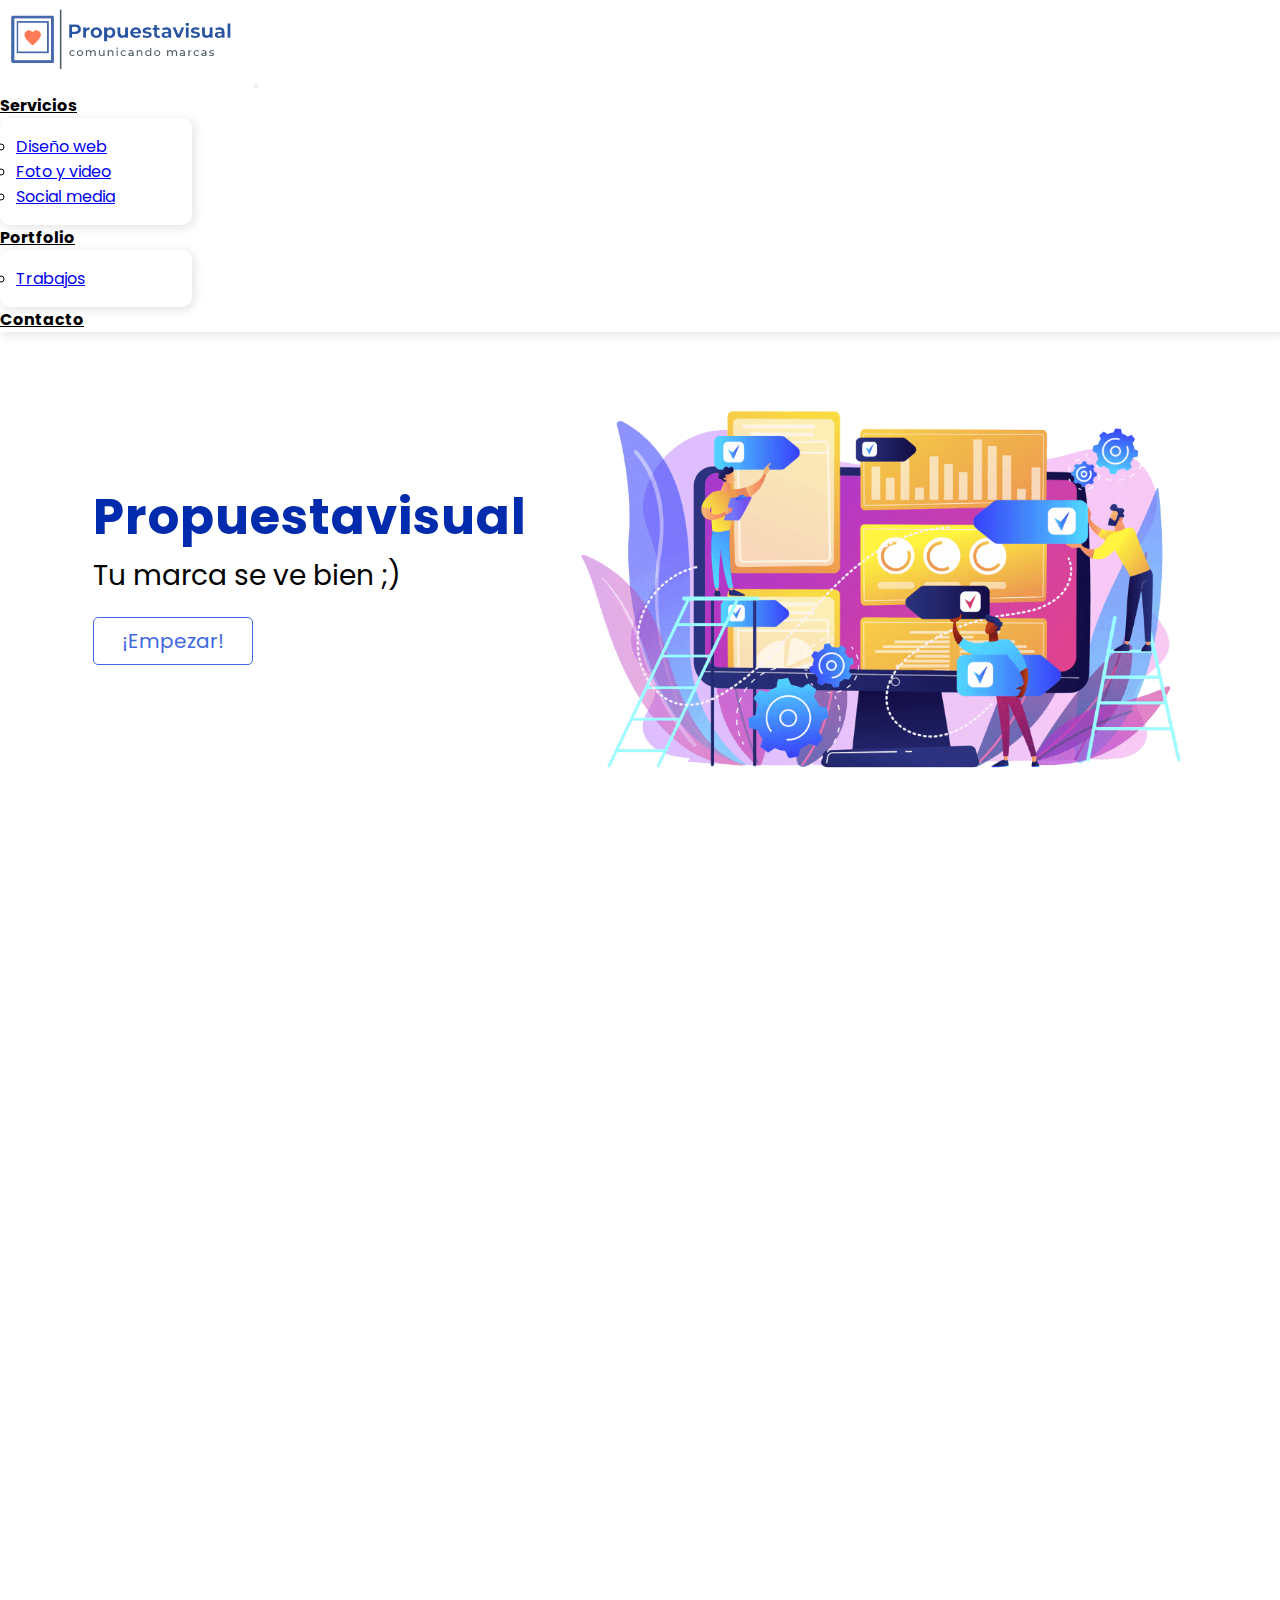
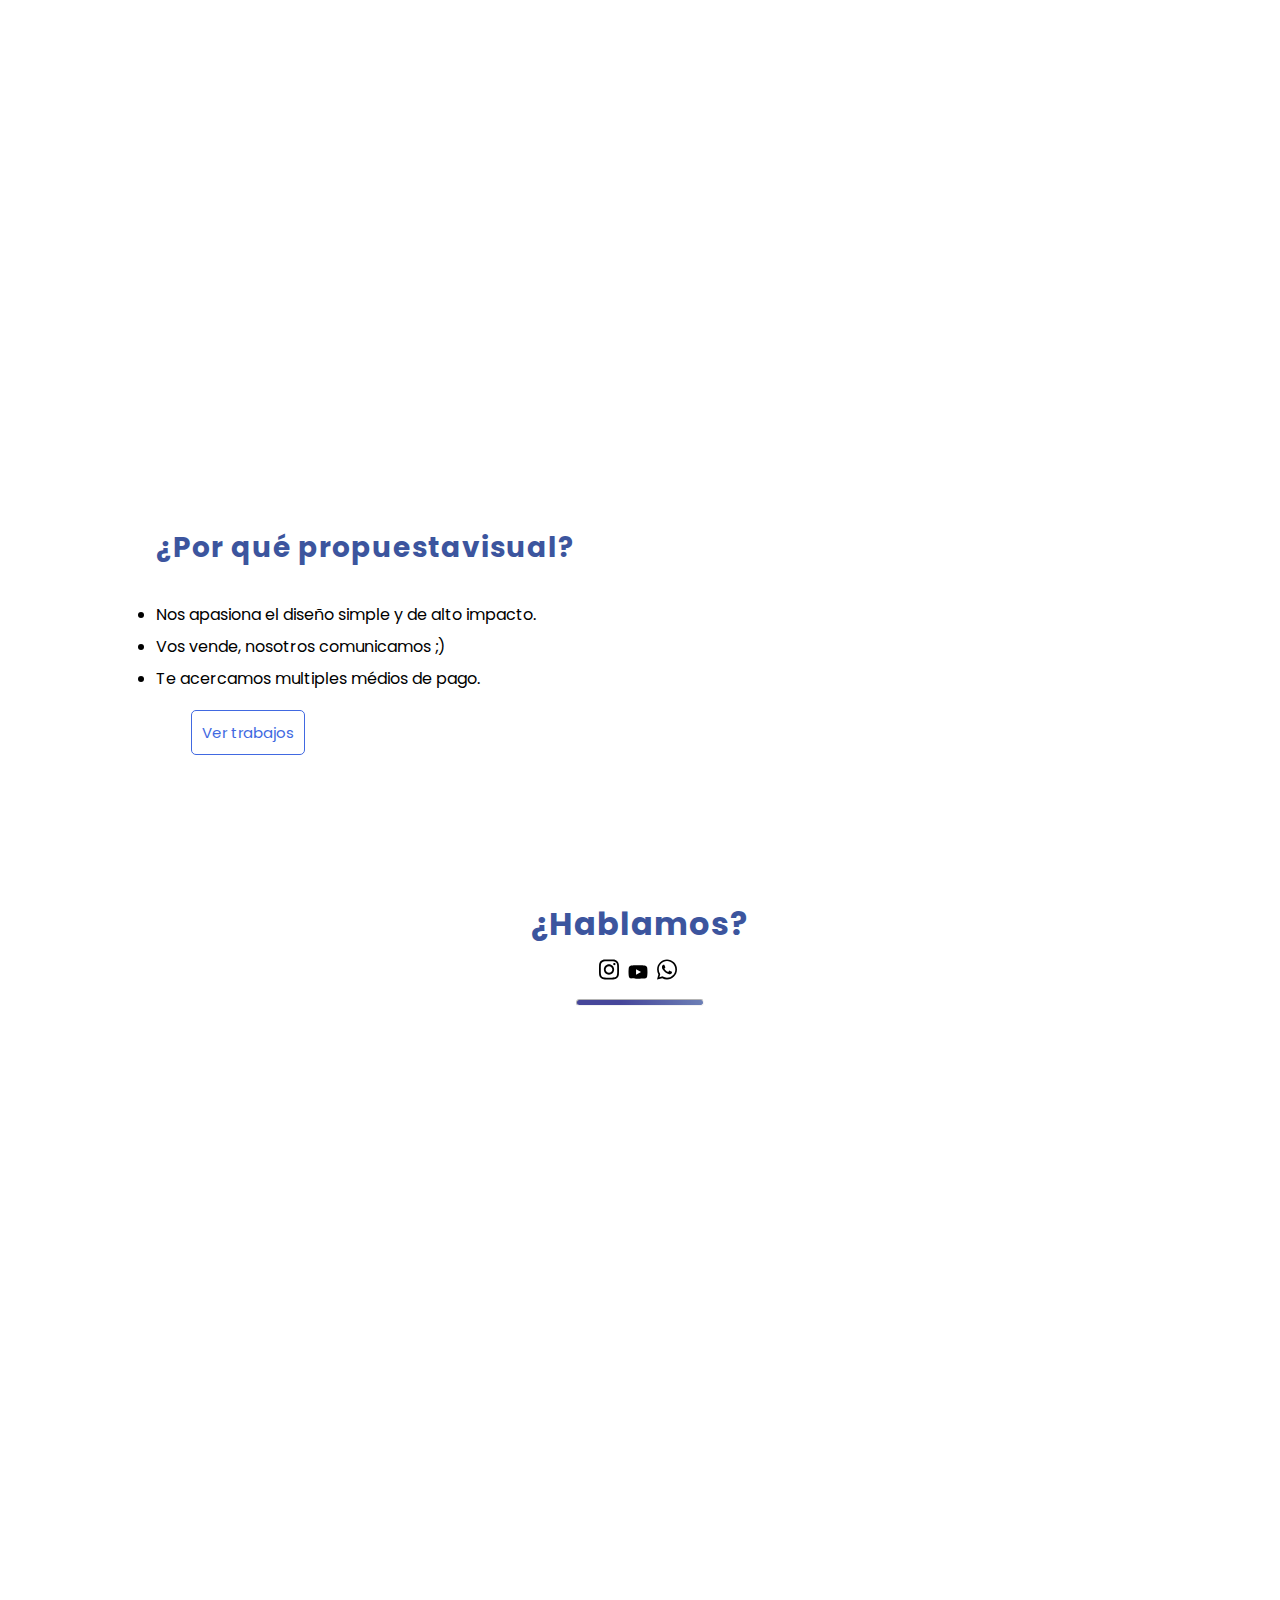
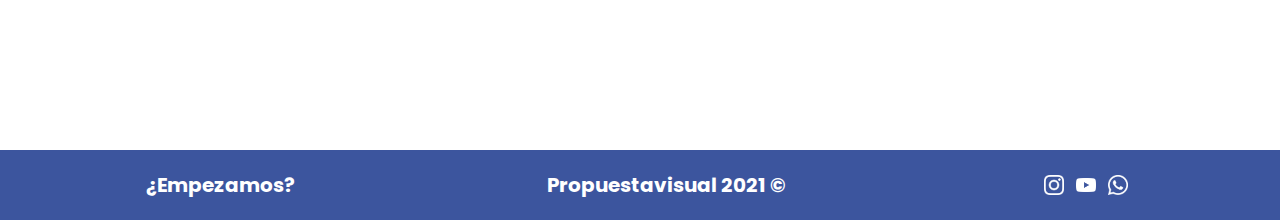
<file: index.html>
<!DOCTYPE html>
<html lang="es">
<head>
    <meta charset="UTF-8">
    <meta http-equiv="X-UA-Compatible" content="IE=edge">
    <meta name="viewport" content="width=device-width, initial-scale=1.0">
    <meta name="description" content="propuestavisual ofrece servicios de diseño web, social media y foto video para potenciar tu marca digital">
    <meta name="keywords" content="propuestavisual, marca, diseño web, foto, video, social media, sitio, redes">
    <link  rel="icon" href="./img/favicon.png" type="image/png" />
    <title>Propuestavisual | Tu marca se ve bien ;)</title>
    <!--Bootstrap-->
    <link href="https://cdn.jsdelivr.net/npm/bootstrap@5.0.2/dist/css/bootstrap.min.css" rel="stylesheet" integrity="sha384-EVSTQN3/azprG1Anm3QDgpJLIm9Nao0Yz1ztcQTwFspd3yD65VohhpuuCOmLASjC" crossorigin="anonymous">
    <!--Bootstrap-->
    <!--AOS-->
    <link href="https://unpkg.com/aos@2.3.1/dist/aos.css" rel="stylesheet">
    <script src="https://unpkg.com/aos@2.3.1/dist/aos.js"></script>
    <!--AOS-->
    <link rel="stylesheet" href="./styles/main.css">
    <link rel="preconnect" href="https://fonts.googleapis.com">
    <link rel="preconnect" href="https://fonts.gstatic.com" crossorigin>
    <link href="https://fonts.googleapis.com/css2?family=Poppins:wght@100;400;700&display=swap" rel="stylesheet">
</head>

<body>
    
        
         <!--Inicia el menú-->

                <nav class="navbar navbar-expand-lg navbar-light bg-#fff">
                    <div class="container">
                      <a class="navbar-brand" href="./index.html"><img src="./img/logo.png" alt="Logo propuestavisual.com" class="logoImagen"></a>
                      <button class="navbar-toggler" type="button" data-bs-toggle="collapse" data-bs-target="#navbarNav" aria-controls="navbarNav" aria-expanded="false" aria-label="Toggle navigation">
                        <span class="navbar-toggler-icon"></span>
                      </button>
                      <div class="collapse navbar-collapse justify-content-end" id="navbarNav" >
                        <ul class="navbar-nav align-items-center">
                          <li class="nav-item dropdown text-center">
                            <a class="nav-link dropdown-toggle" href="./index.html#servicios" id="navbarDropdownMenuLink" role="button" data-bs-toggle="dropdown" aria-expanded="false" >
                              Servicios
                            </a>
                            <ul class="dropdown-menu" aria-labelledby="navbarDropdownMenuLink">
                              <li><a class="dropdown-item" href="./views/diseñoWeb.html">Diseño web</a></li>
                              <li><a class="dropdown-item" href="./views/fotoYvideo.html">Foto y video</a></li>
                              <li><a class="dropdown-item" href="./views/socialMedia.html">Social media</a></li>
                            </ul>
                          </li>
                          <li class="nav-item dropdown text-center">
                            <a class="nav-link dropdown-toggle" href="./index.html#portfolio" id="navbarDropdownMenuLink" role="button" data-bs-toggle="dropdown" aria-expanded="false">
                              Portfolio
                            </a>
                            <ul class="dropdown-menu" aria-labelledby="navbarDropdownMenuLink">
                              <li><a class="dropdown-item" href="./views/trabajos.html">Trabajos</a></li>
                            </ul>
                          <li class="nav-item">
                            <a class="nav-link" href="./index.html#contacto">Contacto</a>
                          </li>
                        </ul>
                      </div>
                    </div>
                  </nav>       

    <!--Inicia el main-->

    <main>

        <!--Inicia sección hero-->

        <section>
            <div class="hero" id="hero">

                <div class="hero__ctaPrincipal">
                    <div class="hero__tituloPrincipal">
                        <h1>Propuestavisual</h1>
                    </div>

                    <div class="hero__descripcionPrincipal">
                        <p>Tu marca se ve bien ;)</p>
                    </div>

                    <div>
                        <a href="./index.html#contacto" class="hero__botonPrincipalUno">¡Empezar!</a>
                    </div>
                </div>
                <div>
                    <div class="hero__imagenPrincipal">
                        <img src="./img/hero.png" alt="Imagen principal - diseño web - propuestavisual.com">
                    </div>
                </div>
            </div>
        </section>


        <!--Inicia sección servicios-->

        <section>
            <div class="servicios" id="servicios"data-aos="fade-up" data-aos-duration="2000">

                <div class="servicioUno">
                    <a href="views/diseñoWeb.html"><img src="./img/diseñoWeb.png" alt="Servicio Diseño web"></a>
                    <h4>Diseño web</h4>
                    <p>Desarrollo de sitio y tienda online.</p>
                    <a href="views/diseñoWeb.html">mas info</a>
                </div>

                <div class="servicioDos">
                    <a href="views/fotoYvideo.html"><img src="./img/fotoVideo.png" alt="Servicio Foto y video"></a>
                    <h4>Foto y video</h4>
                    <p>Contenido para redes de alto impacto.</p>
                    <a href="views/fotoYvideo.html">mas info</a>
                </div>

                <div class="servicioTres">
                    <a href="views/redesYpublicidad.html"><img src="./img/redes.png" alt="Servicio Social media"></a>
                    <h4>Social media</h4>
                    <p>Manejo de redes y campañas.</p>
                    <a href="views/redesYpublicidad.html">mas info</a>
                </div>
            </div> 
        </section>



        <!--Inicia sección testimonios-->

            <div class="slider-area" data-aos="fade-up" data-aos-duration="1000">
                <div class="container">
                    <div id="carouselExampleIndicators" class="carousel slide" data-bs-ride="carousel">
                        <div class="carousel-indicators">
                          <button type="button" data-bs-target="#carouselExampleIndicators" data-bs-slide-to="0" class="active" aria-current="true" aria-label="Slide 1"></button>
                          <button type="button" data-bs-target="#carouselExampleIndicators" data-bs-slide-to="1" aria-label="Slide 2"></button>
                          <button type="button" data-bs-target="#carouselExampleIndicators" data-bs-slide-to="2" aria-label="Slide 3"></button>
                        </div>
                        <div class="carousel-inner">
                          <div class="carousel-item active" data-bs-interval="3000" >
                           <div class="img-area">
                               <img class="img-fluid" src="./img/testimonioUno.png" alt="Primer testimonio Paula Flores">
                           </div>
                           <div class="carousel-caption">
                            <h3>Paula Flores</h3>
                            <p>"Me costaba manejar las redes y me sacaron un peso gigante de encima"</p>
                          </div>
                          </div>
                          <div class="carousel-item" data-bs-interval="3000">
                            <div class="img-area">
                                <img class="img-fluid" src="./img/testimonioDos.png" alt="Segundo testimonio Augusto Rodríguez">
                            </div>
                            <div class="carousel-caption">
                             <h3>Augusto Rodríguez</h3>
                             <p>"Super amables y profesionales. El sitio quedó genial"</p>
                           </div>
                           </div>
                           <div class="carousel-item" data-bs-interval="3000">
                            <div class="img-area">
                                <img class="img-fluid" src="./img/testimonioTres.png" alt="Tercer testimonio Micaela Paez">
                            </div>
                            <div class="carousel-caption">
                             <h3>Micaela Paez</h3>
                             <p>"Siempre atentos y con buena onda. Los super recomiendo"</p>
                           </div>
                           </div>
                          
                        </div>
                        <button class="carousel-control-prev" type="button" data-bs-target="#carouselExampleIndicators" data-bs-slide="prev">
                          <span class="carousel-control-prev-icon" aria-hidden="true"></span>
                          <span class="visually-hidden">Previous</span>
                        </button>
                        <button class="carousel-control-next" type="button" data-bs-target="#carouselExampleIndicators" data-bs-slide="next">
                          <span class="carousel-control-next-icon" aria-hidden="true"></span>
                          <span class="visually-hidden">Next</span>
                        </button>
                      </div>
                </div>
            </div>
    </section>

        <!--Inicia sección portfolio-->

        <section>
            <div class="portfolio" id="portfolio">

                <div class="portfolio__items">

                    <h3>¿Por qué propuestavisual?</h3>
            
                    <ul class="portfolio__beneficios">
                        <li>Nos apasiona el diseño simple y de alto impacto.</li>
                        <li>Vos vende, nosotros comunicamos ;)</li>
                        <li>Te acercamos multiples médios de pago.</li>
                    </ul>
       
                    <a href="./views/trabajos.html" class="portfolio__boton">Ver trabajos</a>
                </div>
             
                    <div class="portfolio__imagen" data-aos="fade-left" data-aos-duration="2000">
                        <img src="./img/imagenPortfolio1.png" alt="Diseño web para www.melinapaez.com.ar">
                    </div>
            
            </div>
        </section>
   

        <!--Inicia sección contacto-->

        <section>
            <div class="contacto" id="contacto">
                <div class="itemsContacto">
                    <div>
                        <h3>¿Hablamos?</h3>
                    </div>


                    <div class="iconosContacto">

                        <a href="./img/iconoInstagram.svg"><img src="./img/iconoInstagram.svg" alt="Icono Instagram"></a>
                        <a href="./img/iconoYoutube.svg"><img src="./img/iconoYoutube.svg" alt="Icono Youtube"></a>
                        <a href="./img/iconoWhatsapp.svg"><img src="./img/iconoWhatsapp.svg" alt="Icono Whatsapp"></a>
                    </div>
                    <hr>
                </div>

                <div class="contenedorFormulario" data-aos="fade-up" data-aos-duration="2000">
                    <form action="#" class="formulario">

                        <fieldset>

                            <legend> ¡Estemos en contacto! </legend>
                     

                            <div>
                                <label for="text"> Nombre y apellido:</label>
                            </div>
                            
                                <div>
                                    <input type="text" class="campoFormulario" required placeholder="Ingrese la Información requerida">
                                </div>
                            
                                <div>
                                <label for="email"> Email:</label>
                            </div>
                        
                                <div>
                                    <input type="email" class="campoFormulario" required placeholder="Ingrese la Información requerida">
                                </div>
                       

                                <div>
                                <label for="motivos"> Motivo de contacto:</label>
                                </div>
                      
                                <div>
                                    <select name="motivos" required class="campoFormulario">
                                        <option value="" disabled selected>Seleccione un motivo</option>
                                        <option value="foto">Foto y video</option>
                                        <option value="web">Diseño web</option>
                                        <option value="redes">Social media</option>
                                        <option value="otro">Otro</option>
                                    </select>
                                </div>
                           

                                <div>
                                    <label for="newsletter"> ¿Desea recibir las últimas novedades? </label>
                                    <input type="checkbox" name="newsletter" id="">
                                </div>
                            


                                <div>
                                    <label for="comentarios">Detalle su consulta:</label>
                                </div>
                       
                                <div>
                                    <textarea name="text_area" id="" cols="30" rows="10" required placeholder="¿Cómo podemos ayudarte?" class="campoFormulario"></textarea>
                                </div>
                     

                                <div class="botonesFormulario">
                                <input type="reset" value="Volver a completar" id="botonFormularioBorrar">
                                <input type="submit" value="Enviar formulario" id="botonFormularioEnviar"
                                </div>


                        </fieldset>
                    </form>
                </div>
            </div>
        </section>
     </main>

     <!--Termina el main-->

    <!--Inicia el footer-->

    <footer>

        <section>
        <div class="footer">
    
            <div class="footer--uno">
                <h4><a class="footer--uno__cta" href="./index.html#contacto">¿Empezamos?</a></h4>
            </div>
    
            <div class="footer--dos">
                <h4 class="footer--dos__titulo">Propuestavisual 2021 ©</h4>
            </div>
    
            <div class="footer--tres">
                    <a href="#"><img class="footer--tres__iconos" src="./img/iconoInstagramFooter.png" alt="Icono Instagram"></a>
                    <a href="#"><img class="footer--tres__iconos" src="./img/iconoYoutubeFooter.png" alt="Icono Youtube"></a>
                    <a href="#"><img  class="footer--tres__iconos"src="./img/iconoWhatsappFooter.png" alt="Icono Whatsapp"></a>
            </div>
    
        </div>
        </section>
        </footer>

  
        <script>  
            AOS.init({
            once: true
            });
        </script>
        
         <!-- Bootstrap Bundle with Popper -->
    <script src="https://cdn.jsdelivr.net/npm/bootstrap@5.0.2/dist/js/bootstrap.bundle.min.js" integrity="sha384-MrcW6ZMFYlzcLA8Nl+NtUVF0sA7MsXsP1UyJoMp4YLEuNSfAP+JcXn/tWtIaxVXM" crossorigin="anonymous"></script>
</body>
</html>
</file>
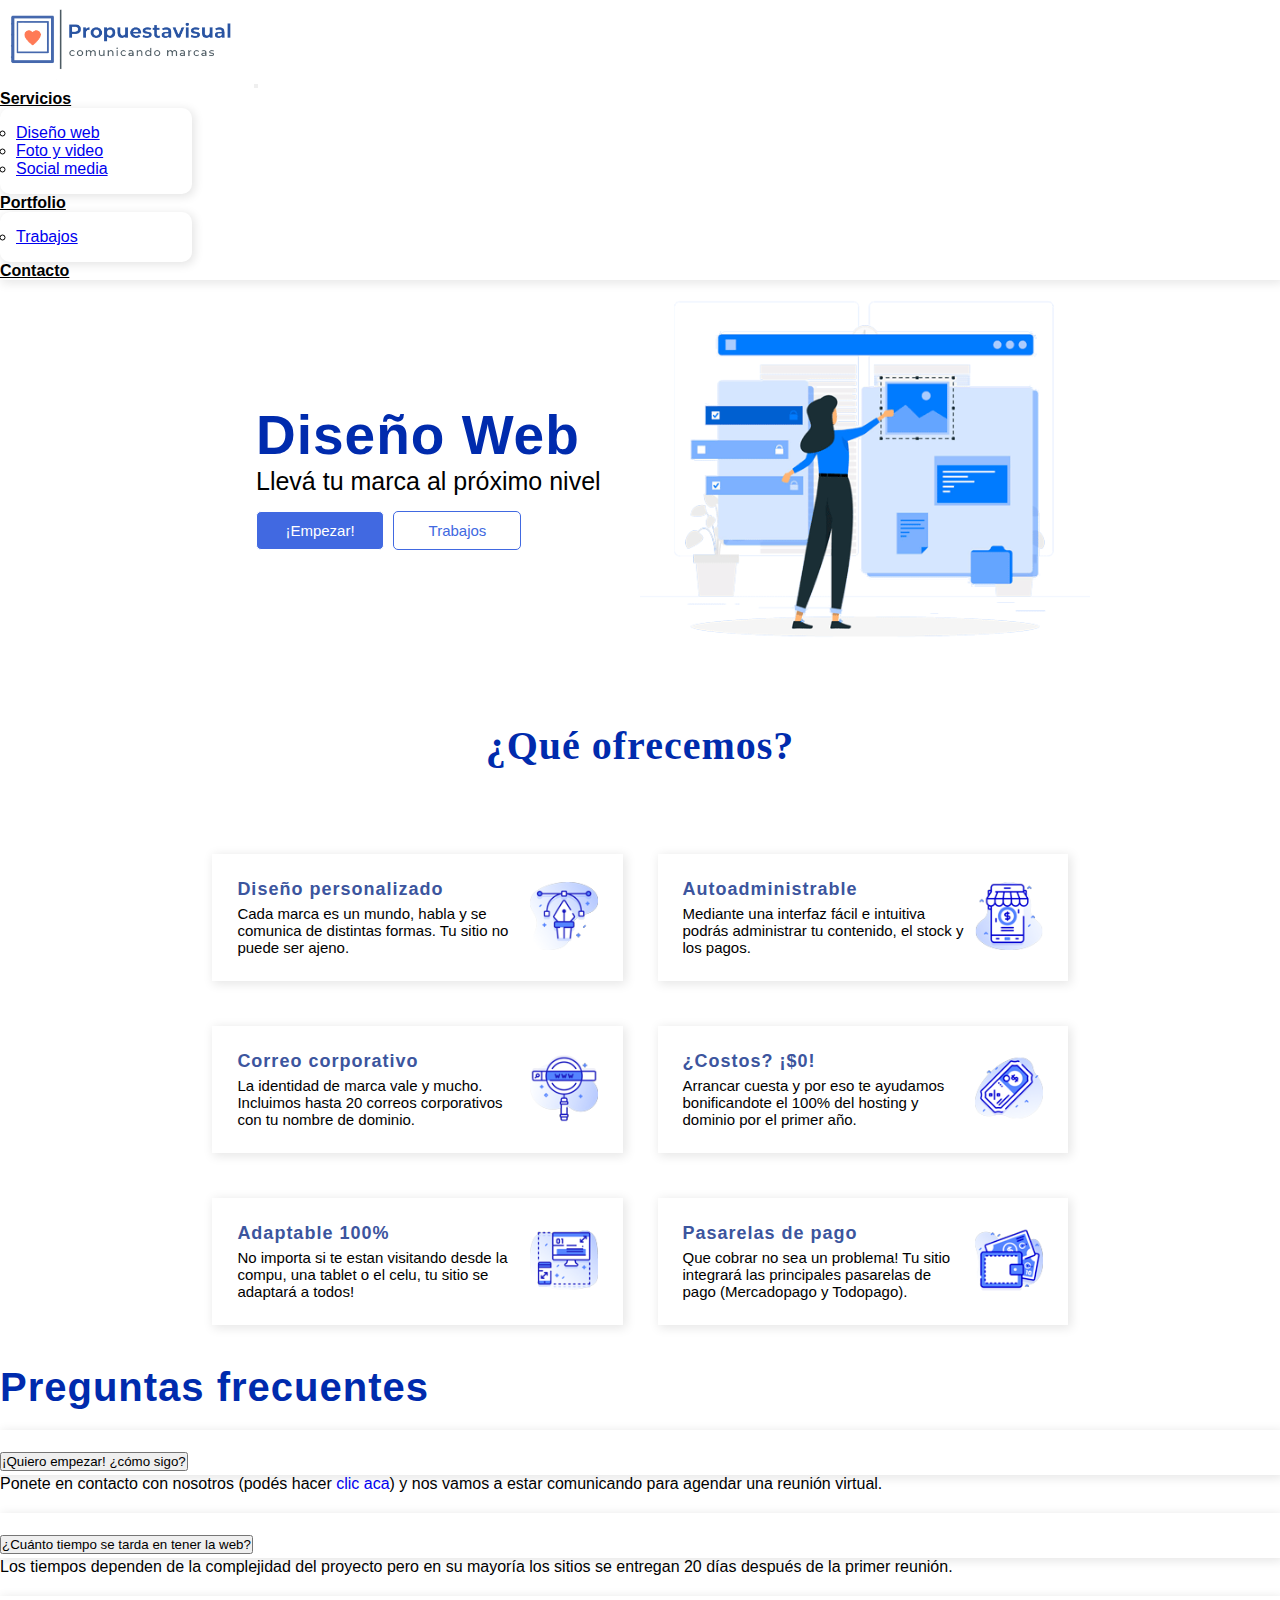
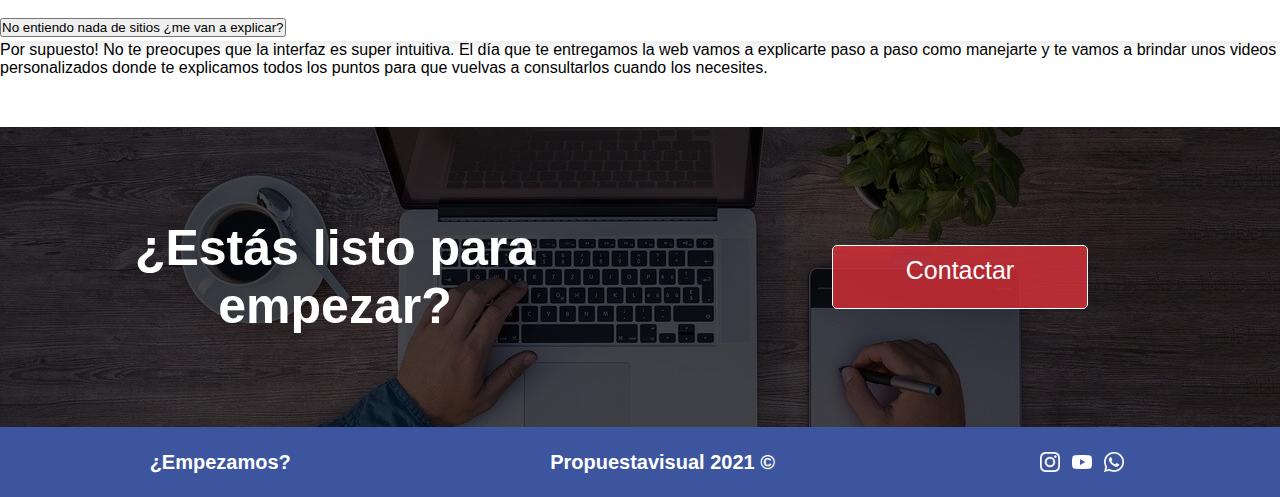
<file: views/diseñoWeb.html>
<!DOCTYPE html>
<html lang="es">
<head>
    <meta charset="UTF-8">
    <meta http-equiv="X-UA-Compatible" content="IE=edge">
    <meta name="viewport" content="width=device-width, initial-scale=1.0">
    <meta name="description" content="propuestavisual ofrece un servicio de diseño web personalizado y autoadministrable ideal para tu marca">
    <meta name="keywords" content="propuestavisual, diseño web, marca, sitio, dominio, autoadministrable, diseño personalizado, pasarelas de pago">
    <link  rel="icon" href="../img/favicon.png" type="image/png" />
     <!--Bootstrap-->
     <link href="https://cdn.jsdelivr.net/npm/bootstrap@5.0.2/dist/css/bootstrap.min.css" rel="stylesheet" integrity="sha384-EVSTQN3/azprG1Anm3QDgpJLIm9Nao0Yz1ztcQTwFspd3yD65VohhpuuCOmLASjC" crossorigin="anonymous">
     <!--Bootstrap-->
     <link rel="stylesheet" href="../styles/main.css">
     <title>Diseño web | Propuestavisual</title>
</head>
<body>

    <!--Inicia el header-->
        
            <!--Inicia el menú-->

            <nav class="navbar navbar-expand-lg navbar-light bg-#fff">
                <div class="container">
                  <a class="navbar-brand" href="../index.html"><img src="../img/logo.png" alt="Logo propuestavisual.com" class="logoImagen"></a>
                  <button class="navbar-toggler" type="button" data-bs-toggle="collapse" data-bs-target="#navbarNav" aria-controls="navbarNav" aria-expanded="false" aria-label="Toggle navigation">
                    <span class="navbar-toggler-icon"></span>
                  </button>
                  <div class="collapse navbar-collapse justify-content-end" id="navbarNav" >
                    <ul class="navbar-nav align-items-center">
                      <li class="nav-item dropdown text-center">
                        <a class="nav-link dropdown-toggle" href="../index.html#servicios" id="navbarDropdownMenuLink" role="button" data-bs-toggle="dropdown" aria-expanded="false" >
                          Servicios
                        </a>
                        <ul class="dropdown-menu" aria-labelledby="navbarDropdownMenuLink">
                          <li><a class="dropdown-item" href="./diseñoWeb.html">Diseño web</a></li>
                          <li><a class="dropdown-item" href="./fotoYvideo.html">Foto y video</a></li>
                          <li><a class="dropdown-item" href="./socialMedia.html">Social media</a></li>
                        </ul>
                      </li>
                      <li class="nav-item dropdown text-center">
                        <a class="nav-link dropdown-toggle" href="../index.html#portfolio" id="navbarDropdownMenuLink" role="button" data-bs-toggle="dropdown" aria-expanded="false">
                          Portfolio
                        </a>
                        <ul class="dropdown-menu" aria-labelledby="navbarDropdownMenuLink">
                          <li><a class="dropdown-item" href="./trabajos.html">Trabajos</a></li>
                        </ul>
                      <li class="nav-item">
                        <a class="nav-link" href="../index.html#contacto">Contacto</a>
                      </li>
                    </ul>
                  </div>
                </div>
              </nav>       

    <!--Inicia el main-->

    <main>

      <!--Inicia sección hero-->

        <section class="heroServicios">

                    <div class="heroServicios__ctaServicios">
                        <h1>Diseño Web</h1>
                        <p>Llevá tu marca al próximo nivel</p>
                        <a href="../index.html#contacto" class="heroServicios__botonServiciosUno">¡Empezar!</a>
                        <a href="./trabajos.html" class="heroServicios__botonServiciosDos">Trabajos</a>
                    </div>
    
                    <div class="heroServicios__imagenServicios">
                        <img src="../img/heroDiseñoWeb.png" alt="Imagen principal diseño web">
                    </div>
    
        </section>

       <!--Inicia sección beneficios-->

        <section>

            <div class="beneficiosServicios">


                <h2>¿Qué ofrecemos?</h2>

                <div class="beneficiosServicios__contenedorUno">
                    <div class="beneficiosServicios__textos">
                    <h3>Diseño personalizado</h3>
                    <p>Cada marca es un mundo, habla y se comunica de distintas formas. Tu sitio no puede ser ajeno.</p>
                    </div>
                    <div class="beneficiosServicios__imagen">
                    <img src="../img/beneficioDiseñoWeb1.png" alt="Beneficio diseño personalizado">
                    </div>
                </div>
                <div class="beneficiosServicios__contenedorDos">
                    <div class="beneficiosServicios__textos">
                    <h3>Autoadministrable</h3>
                    <p>Mediante una interfaz fácil e intuitiva podrás administrar tu contenido, el stock y los pagos.</p>
                    </div>
                    <div class="beneficiosServicios__imagen">
                    <img src="../img/beneficioDiseñoWeb2.png" alt="Beneficio sitio autoadministrable">
                    </div>
                </div>
                <div class="beneficiosServicios__contenedorUno">
                    <div class="beneficiosServicios__textos">
                    <h3>Correo corporativo </h3>
                    <p>La identidad de marca vale y mucho. Incluimos hasta 20 correos corporativos con tu nombre de dominio. </p>
                    </div>
                    <div class="beneficiosServicios__imagen">
                    <img src="../img/beneficioDiseñoWeb3.png" alt="Beneficio correo corporativo">
                    </div>
                </div>
                <div class="beneficiosServicios__contenedorDos">
                    <div class="beneficiosServicios__textos">
                    <h3>¿Costos? ¡$0!</h3>
                    <p>Arrancar cuesta y por eso te ayudamos bonificandote el 100% del hosting y dominio por el primer año.</p>
                    </div>
                    <div class="beneficiosServicios__imagen">
                    <img src="../img/beneficioDiseñoWeb4.png" alt="Beneficio costo $0 de arranque">
                    </div>
                </div>
                <div class="beneficiosServicios__contenedorUno">
                    <div class="beneficiosServicios__textos">
                    <h3>Adaptable 100%</h3>
                    <p>No importa si te estan visitando desde la compu, una tablet o el celu, tu sitio se adaptará a todos!</p>
                    </div>
                    <div class="beneficiosServicios__imagen">
                    <img src="../img/beneficioDiseñoWeb5.png" alt="Beneficio sitio adaptable 100%">
                    </div>
                </div>
                <div class="beneficiosServicios__contenedorDos">
                    <div class="beneficiosServicios__textos">
                    <h3>Pasarelas de pago </h3>
                    <p>Que cobrar no sea un problema! Tu sitio integrará las principales pasarelas de pago (Mercadopago y Todopago).</p>
                    </div>
                    <div class="beneficiosServicios__imagen">
                    <img src="../img/beneficioDiseñoWeb6.png" alt="Beneficio múltiples pasarelas de pago">
                    </div>
                </div>
            </div>

        </section>

       <!--Inicia sección FAQ-->

        <section class="faq">


          <div class="container">
            <div class="row justify-content-center">
              <h2 class="text-center mb-5 mt-5"> Preguntas frecuentes</h2>
              <div class="col-lg-10 col-md-12">
              <div class="accordion accordion-flush" id="accordionFlushExample">
                  <div class="accordion-item">
                    <h2 class="accordion-header" id="flush-headingOne">
                      <button class="accordion-button collapsed" type="button" data-bs-toggle="collapse" data-bs-target="#flush-collapseOne" aria-expanded="false" aria-controls="flush-collapseOne">
                        ¡Quiero empezar! ¿cómo sigo? 
                      </button>
                    </h2>
                    <div id="flush-collapseOne" class="accordion-collapse collapse" aria-labelledby="flush-headingOne" data-bs-parent="#accordionFlushExample">
                      <div class="accordion-body">Ponete en contacto con nosotros (podés hacer <a class="clicAccordion" href="../index.html#contacto">clic aca</a>) y nos vamos a estar comunicando para agendar una reunión virtual.</div>
                    </div>
                  </div>
                  <div class="accordion-item">
                    <h2 class="accordion-header" id="flush-headingTwo">
                      <button class="accordion-button collapsed" type="button" data-bs-toggle="collapse" data-bs-target="#flush-collapseTwo" aria-expanded="false" aria-controls="flush-collapseTwo">
                        ¿Cuánto tiempo se tarda en tener la web? 
                      </button>
                    </h2>
                    <div id="flush-collapseTwo" class="accordion-collapse collapse" aria-labelledby="flush-headingTwo" data-bs-parent="#accordionFlushExample">
                      <div class="accordion-body">Los tiempos dependen de la complejidad del proyecto pero en su mayoría los sitios se entregan 20 días después de la primer reunión.</div>
                    </div>
                  </div>
                  <div class="accordion-item">
                    <h2 class="accordion-header" id="flush-headingThree">
                      <button class="accordion-button collapsed" type="button" data-bs-toggle="collapse" data-bs-target="#flush-collapseThree" aria-expanded="false" aria-controls="flush-collapseThree">
                        No entiendo nada de sitios ¿me van a explicar?
                      </button>
                    </h2>
                    <div id="flush-collapseThree" class="accordion-collapse collapse" aria-labelledby="flush-headingThree" data-bs-parent="#accordionFlushExample">
                      <div class="accordion-body">Por supuesto! No te preocupes que la interfaz es super intuitiva. El día que te entregamos la web vamos a explicarte paso a paso como manejarte y te vamos a brindar unos videos personalizados donde te explicamos todos los puntos para que vuelvas a consultarlos cuando los necesites.</div>
                    </div>
                  </div>
                </div>
              </div>
            </div>
          </div>

        </section>

     <!--Inicia sección CTA-->

        <section class="ctaServicios">
            <div class="ctaServicios--cta">
                <div class="ctaServicios--cta__texto">
                    <p>¿Estás listo para empezar?</p>
                </div>
                <div class="ctaServicios--cta__boton">
                    <a href="../index.html#contacto">Contactar</a>
                </div>
            </div>
        </section>

    </main>

     <!--Termina el main-->


    <!--Inicia el footer-->

    <footer>

      <section>
      <div class="footer">
  
          <div class="footer--uno">
              <h4><a class="footer--uno__cta" href="./index.html#contacto">¿Empezamos?</a></h4>
          </div>
  
          <div class="footer--dos">
              <h4 class="footer--dos__titulo">Propuestavisual 2021 ©</h4>
          </div>
  
          <div class="footer--tres">
                  <a href="#"><img class="footer--tres__iconos" src="../img/iconoInstagramFooter.png" alt="Icono Instagram"></a>
                  <a href="#"><img class="footer--tres__iconos" src="../img/iconoYoutubeFooter.png" alt="Icono Youtube"></a>
                  <a href="#"><img  class="footer--tres__iconos"src="../img/iconoWhatsappFooter.png" alt="Icono Whatsapp"></a>
          </div>
  
      </div>
      </section>
      </footer>

        <!-- Bootstrap Bundle with Popper -->
    <script src="https://cdn.jsdelivr.net/npm/bootstrap@5.0.2/dist/js/bootstrap.bundle.min.js" integrity="sha384-MrcW6ZMFYlzcLA8Nl+NtUVF0sA7MsXsP1UyJoMp4YLEuNSfAP+JcXn/tWtIaxVXM" crossorigin="anonymous"></script>
</body>
</html>
</file>
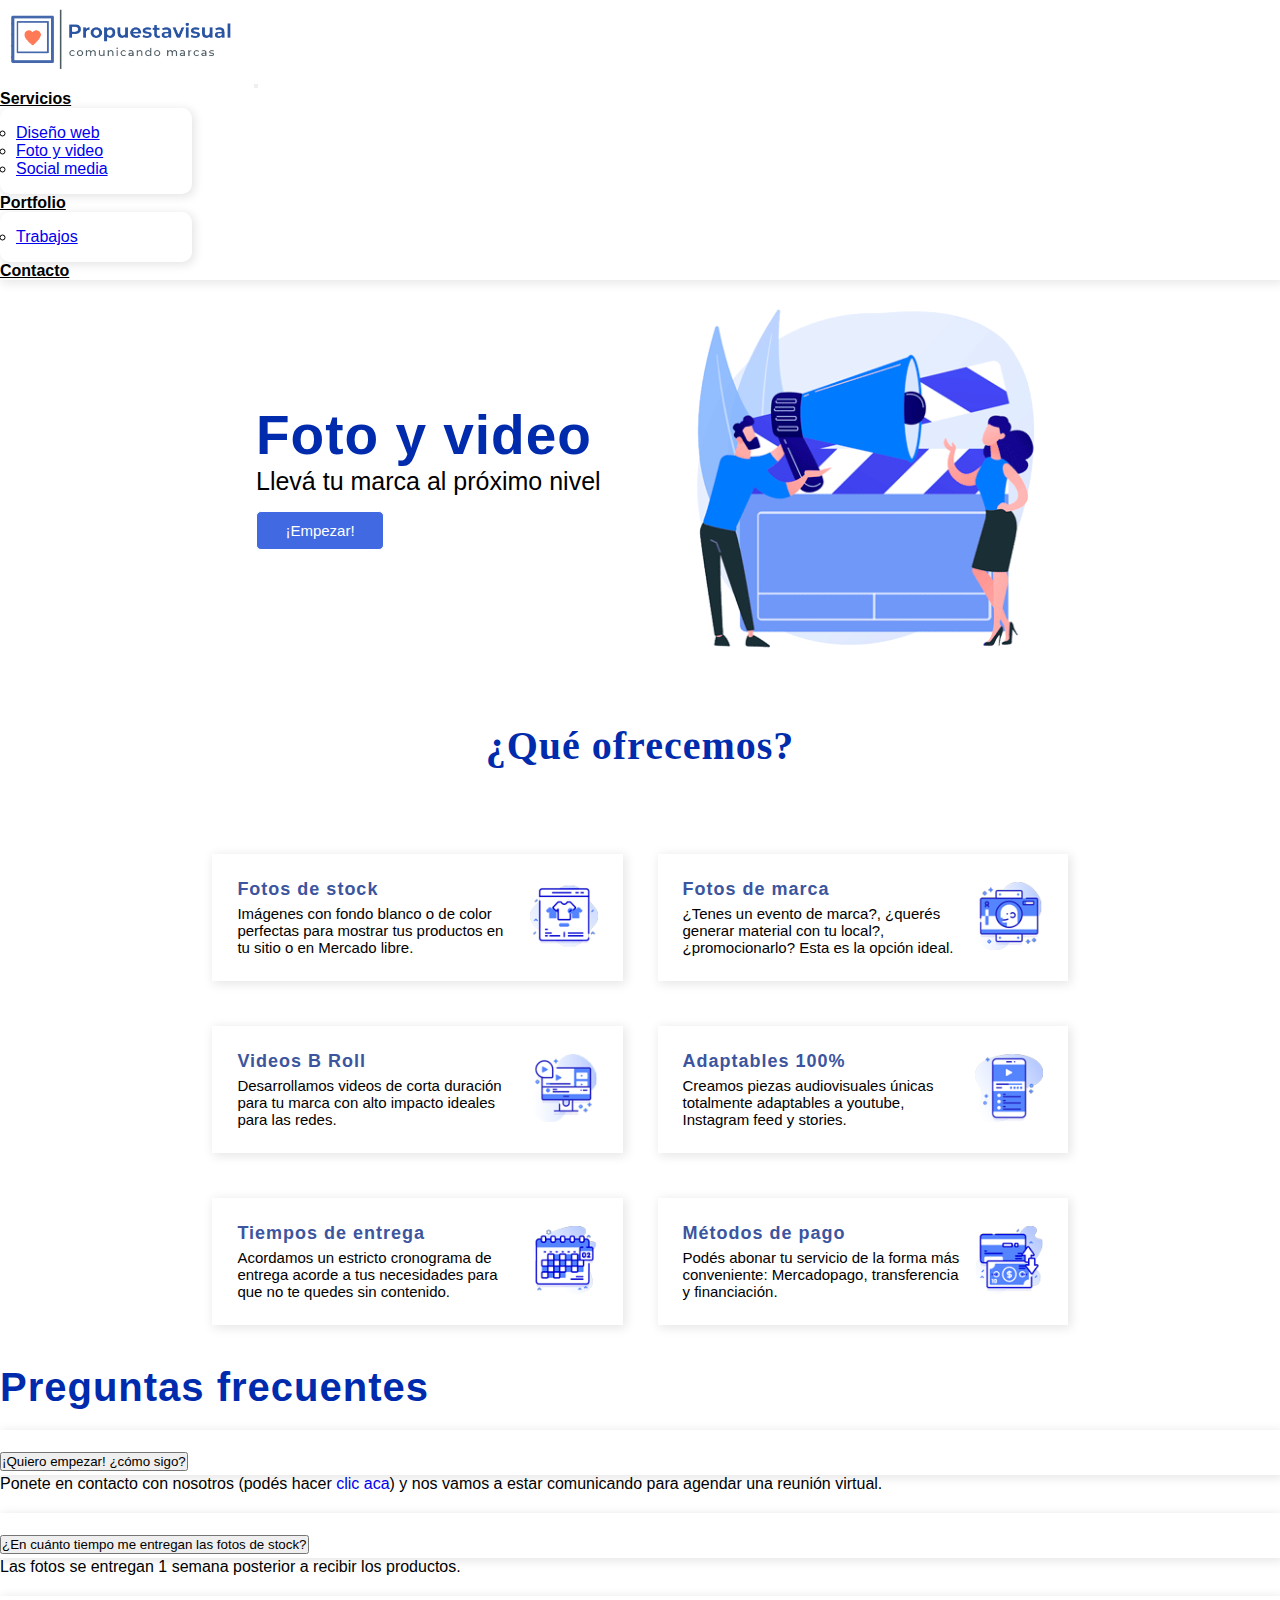
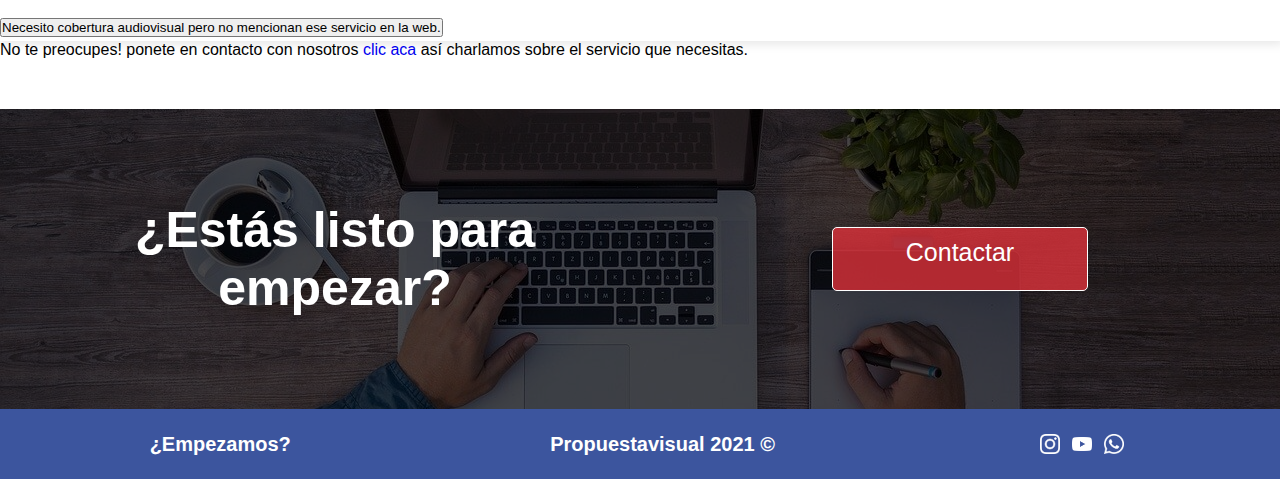
<file: views/fotoYvideo.html>
<!DOCTYPE html>
<html lang="es">
<head>
    <meta charset="UTF-8">
    <meta http-equiv="X-UA-Compatible" content="IE=edge">
    <meta name="viewport" content="width=device-width, initial-scale=1.0">
    <meta name="description" content="propuestavisual ofrece un servicio de foto de stock y video B roll ideal para tu marca">
    <meta name="keywords" content="propuestavisual, foto y video, foto, video, marca, redes, B roll, fotos de stock, fotos de marca">
    <link  rel="icon" href="../img/favicon.png" type="image/png" />
     <!--Bootstrap-->
     <link href="https://cdn.jsdelivr.net/npm/bootstrap@5.0.2/dist/css/bootstrap.min.css" rel="stylesheet" integrity="sha384-EVSTQN3/azprG1Anm3QDgpJLIm9Nao0Yz1ztcQTwFspd3yD65VohhpuuCOmLASjC" crossorigin="anonymous">
     <!--Bootstrap-->
     <link rel="stylesheet" href="../styles/main.css">
     <title>Foto y video | Propuestavisual</title>
</head>
<body>

    <!--Inicia el header-->
            
    <header>

        <!--Inicia el menú-->

            <section>
                
            <nav class="navbar navbar-expand-lg navbar-light bg-#fff">
                <div class="container">
                  <a class="navbar-brand" href="../index.html"><img src="../img/logo.png" alt="Logo propuestavisual.com" class="logoImagen"></a>
                  <button class="navbar-toggler" type="button" data-bs-toggle="collapse" data-bs-target="#navbarNav" aria-controls="navbarNav" aria-expanded="false" aria-label="Toggle navigation">
                    <span class="navbar-toggler-icon"></span>
                  </button>
                  <div class="collapse navbar-collapse justify-content-end" id="navbarNav" >
                    <ul class="navbar-nav align-items-center">
                      <li class="nav-item dropdown text-center">
                        <a class="nav-link dropdown-toggle" href="../index.html#servicios" id="navbarDropdownMenuLink" role="button" data-bs-toggle="dropdown" aria-expanded="false" >
                          Servicios
                        </a>
                        <ul class="dropdown-menu" aria-labelledby="navbarDropdownMenuLink">
                          <li><a class="dropdown-item" href="./diseñoWeb.html">Diseño web</a></li>
                          <li><a class="dropdown-item" href="./fotoYvideo.html">Foto y video</a></li>
                          <li><a class="dropdown-item" href="./socialMedia.html">Social media</a></li>
                        </ul>
                      </li>
                      <li class="nav-item dropdown text-center">
                        <a class="nav-link dropdown-toggle" href="../index.html#portfolio" id="navbarDropdownMenuLink" role="button" data-bs-toggle="dropdown" aria-expanded="false">
                          Portfolio
                        </a>
                        <ul class="dropdown-menu" aria-labelledby="navbarDropdownMenuLink">
                          <li><a class="dropdown-item" href="./trabajos.html">Trabajos</a></li>
                        </ul>
                      <li class="nav-item">
                        <a class="nav-link" href="../index.html#contacto">Contacto</a>
                      </li>
                    </ul>
                  </div>
                </div>
              </nav>       

        
            </section>
    </header>

    <!--Inicia el main-->

    <main>

      <!--Inicia la sección hero-->

          <section class="heroServicios">

                <div class="heroServicios__ctaServicios">
                    <h1>Foto y video</h1>
                    <p>Llevá tu marca al próximo nivel</p>
                    <a href="../index.html#contacto" class="heroServicios__botonServiciosUno">¡Empezar!</a>
                </div>

                <div class="heroServicios__imagenServicios">
                    <img src="../img/heroFotoVideo.png" alt="Imagen principal foto y video">
                </div>

           </section>

      <!--Inicia sección beneficios-->

    <section>

        <div class="beneficiosServicios">


            <h2>¿Qué ofrecemos?</h2>

            <div class="beneficiosServicios__contenedorUno">
                <div class="beneficiosServicios__textos">
                <h3>Fotos de stock</h3>
                <p>Imágenes con fondo blanco o de color perfectas para mostrar tus productos en tu sitio o en Mercado libre.</p>
                </div>
                <div class="beneficiosServicios__imagen"> 
                <img src="../img/beneficioFotoVideo1.png" alt="Beneficio fotos de stock">
                </div>
            </div>
            <div class="beneficiosServicios__contenedorDos">
                <div class="beneficiosServicios__textos">
                <h3>Fotos de marca</h3>
                <p>¿Tenes un evento de marca?, ¿querés generar material con tu local?, ¿promocionarlo? Esta es la opción ideal.</p>
                </div>
                <div class="beneficiosServicios__imagen">
                <img src="../img/beneficioFotoVideo2.png" alt="Beneficio fotos de marca">
                </div>
            </div>
            <div class="beneficiosServicios__contenedorUno">
                <div class="beneficiosServicios__textos">
                <h3>Videos B Roll</h3>
                <p>Desarrollamos videos de corta duración para tu marca con alto impacto ideales para las redes. </p>
                </div>
                <div class="beneficiosServicios__imagen">
                <img src="../img/beneficioFotoVideo3.png" alt="Beneficio videos B Roll">
                </div>
            </div>
            <div class="beneficiosServicios__contenedorDos">
                <div class="beneficiosServicios__textos">
                <h3>Adaptables 100%</h3>
                <p>Creamos piezas audiovisuales únicas totalmente adaptables a youtube, Instagram feed y stories.</p>
                </div>
                <div class="beneficiosServicios__imagen">
                <img src="../img/beneficioFotoVideo4.png" alt="Beneficio contenido adaptable a redes">
                </div>
            </div>
            <div class="beneficiosServicios__contenedorUno">
                <div class="beneficiosServicios__textos">
                <h3>Tiempos de entrega</h3>
                <p>Acordamos un estricto cronograma de entrega acorde a tus necesidades para que no te quedes sin contenido.</p>
                </div>
                <div class="beneficiosServicios__imagen">
                <img src="../img/beneficioFotoVideo5.png" alt="Beneficio tiempos de entrega estiopulados">
                </div>
            </div>
            <div class="beneficiosServicios__contenedorDos">
                <div class="beneficiosServicios__textos">
                <h3>Métodos de pago</h3>
                <p>Podés abonar tu servicio de la forma más conveniente: Mercadopago, transferencia y financiación.</p>
                </div>
                <div class="beneficiosServicios__imagen">
                <img src="../img/beneficioFotoVideo6.png" alt="Beneficio varios métodos de pago">
                </div>
            </div>
        </div>

    </section>

    <!--Inicia sección FAQ-->
    
    <section class="faq">


      <div class="container">
        <div class="row justify-content-center">
          <h2 class="text-center mb-5 mt-5"> Preguntas frecuentes</h2>
          <div class="col-lg-10 col-md-12">
          <div class="accordion accordion-flush" id="accordionFlushExample">
              <div class="accordion-item">
                <h2 class="accordion-header" id="flush-headingOne">
                  <button class="accordion-button collapsed" type="button" data-bs-toggle="collapse" data-bs-target="#flush-collapseOne" aria-expanded="false" aria-controls="flush-collapseOne">
                    ¡Quiero empezar! ¿cómo sigo?  
                  </button>
                </h2>
                <div id="flush-collapseOne" class="accordion-collapse collapse" aria-labelledby="flush-headingOne" data-bs-parent="#accordionFlushExample">
                  <div class="accordion-body">Ponete en contacto con nosotros (podés hacer <a class="clicAccordion" href="../index.html#contacto">clic aca</a>) y nos vamos a estar comunicando para agendar una reunión virtual.</div>
                </div>
              </div>
              <div class="accordion-item">
                <h2 class="accordion-header" id="flush-headingTwo">
                  <button class="accordion-button collapsed" type="button" data-bs-toggle="collapse" data-bs-target="#flush-collapseTwo" aria-expanded="false" aria-controls="flush-collapseTwo">
                    ¿En cuánto tiempo me entregan las fotos de stock? 
                  </button>
                </h2>
                <div id="flush-collapseTwo" class="accordion-collapse collapse" aria-labelledby="flush-headingTwo" data-bs-parent="#accordionFlushExample">
                  <div class="accordion-body">Las fotos se entregan 1 semana posterior a recibir los productos.</div>
                </div>
              </div>
              <div class="accordion-item">
                <h2 class="accordion-header" id="flush-headingThree">
                  <button class="accordion-button collapsed" type="button" data-bs-toggle="collapse" data-bs-target="#flush-collapseThree" aria-expanded="false" aria-controls="flush-collapseThree">
                    Necesito cobertura audiovisual pero no mencionan ese servicio en la web.
                  </button>
                </h2>
                <div id="flush-collapseThree" class="accordion-collapse collapse" aria-labelledby="flush-headingThree" data-bs-parent="#accordionFlushExample">
                  <div class="accordion-body">No te preocupes! ponete en contacto con nosotros <a class="clicAccordion" href="../index.html#contacto">clic aca</a> así charlamos sobre el servicio que necesitas.</div>
                </div>
              </div>
            </div>
          </div>
        </div>
      </div>

    </section>

    <!--Inicia sección CTA-->

    <section class="ctaServicios">
      <div class="ctaServicios--cta">
          <div class="ctaServicios--cta__texto">
              <p>¿Estás listo para empezar?</p>
          </div>
          <div class="ctaServicios--cta__boton">
              <a href="../index.html#contacto">Contactar</a>
          </div>
      </div>
  </section>



    </main>


    <!--Inicia el footer-->

    <footer>

      <section>
      <div class="footer">
  
          <div class="footer--uno">
              <h4><a class="footer--uno__cta" href="./index.html#contacto">¿Empezamos?</a></h4>
          </div>
  
          <div class="footer--dos">
              <h4 class="footer--dos__titulo">Propuestavisual 2021 ©</h4>
          </div>
  
          <div class="footer--tres">
                  <a href="#"><img class="footer--tres__iconos" src="../img/iconoInstagramFooter.png" alt="Icono Instagram"></a>
                  <a href="#"><img class="footer--tres__iconos" src="../img/iconoYoutubeFooter.png" alt="Icono Youtube"></a>
                  <a href="#"><img  class="footer--tres__iconos"src="../img/iconoWhatsappFooter.png" alt="Icono Whatsapp"></a>
          </div>
  
      </div>
      </section>
      </footer>


      <!-- Bootstrap Bundle with Popper -->
    <script src="https://cdn.jsdelivr.net/npm/bootstrap@5.0.2/dist/js/bootstrap.bundle.min.js" integrity="sha384-MrcW6ZMFYlzcLA8Nl+NtUVF0sA7MsXsP1UyJoMp4YLEuNSfAP+JcXn/tWtIaxVXM" crossorigin="anonymous"></script>
</body>
</html>
</file>
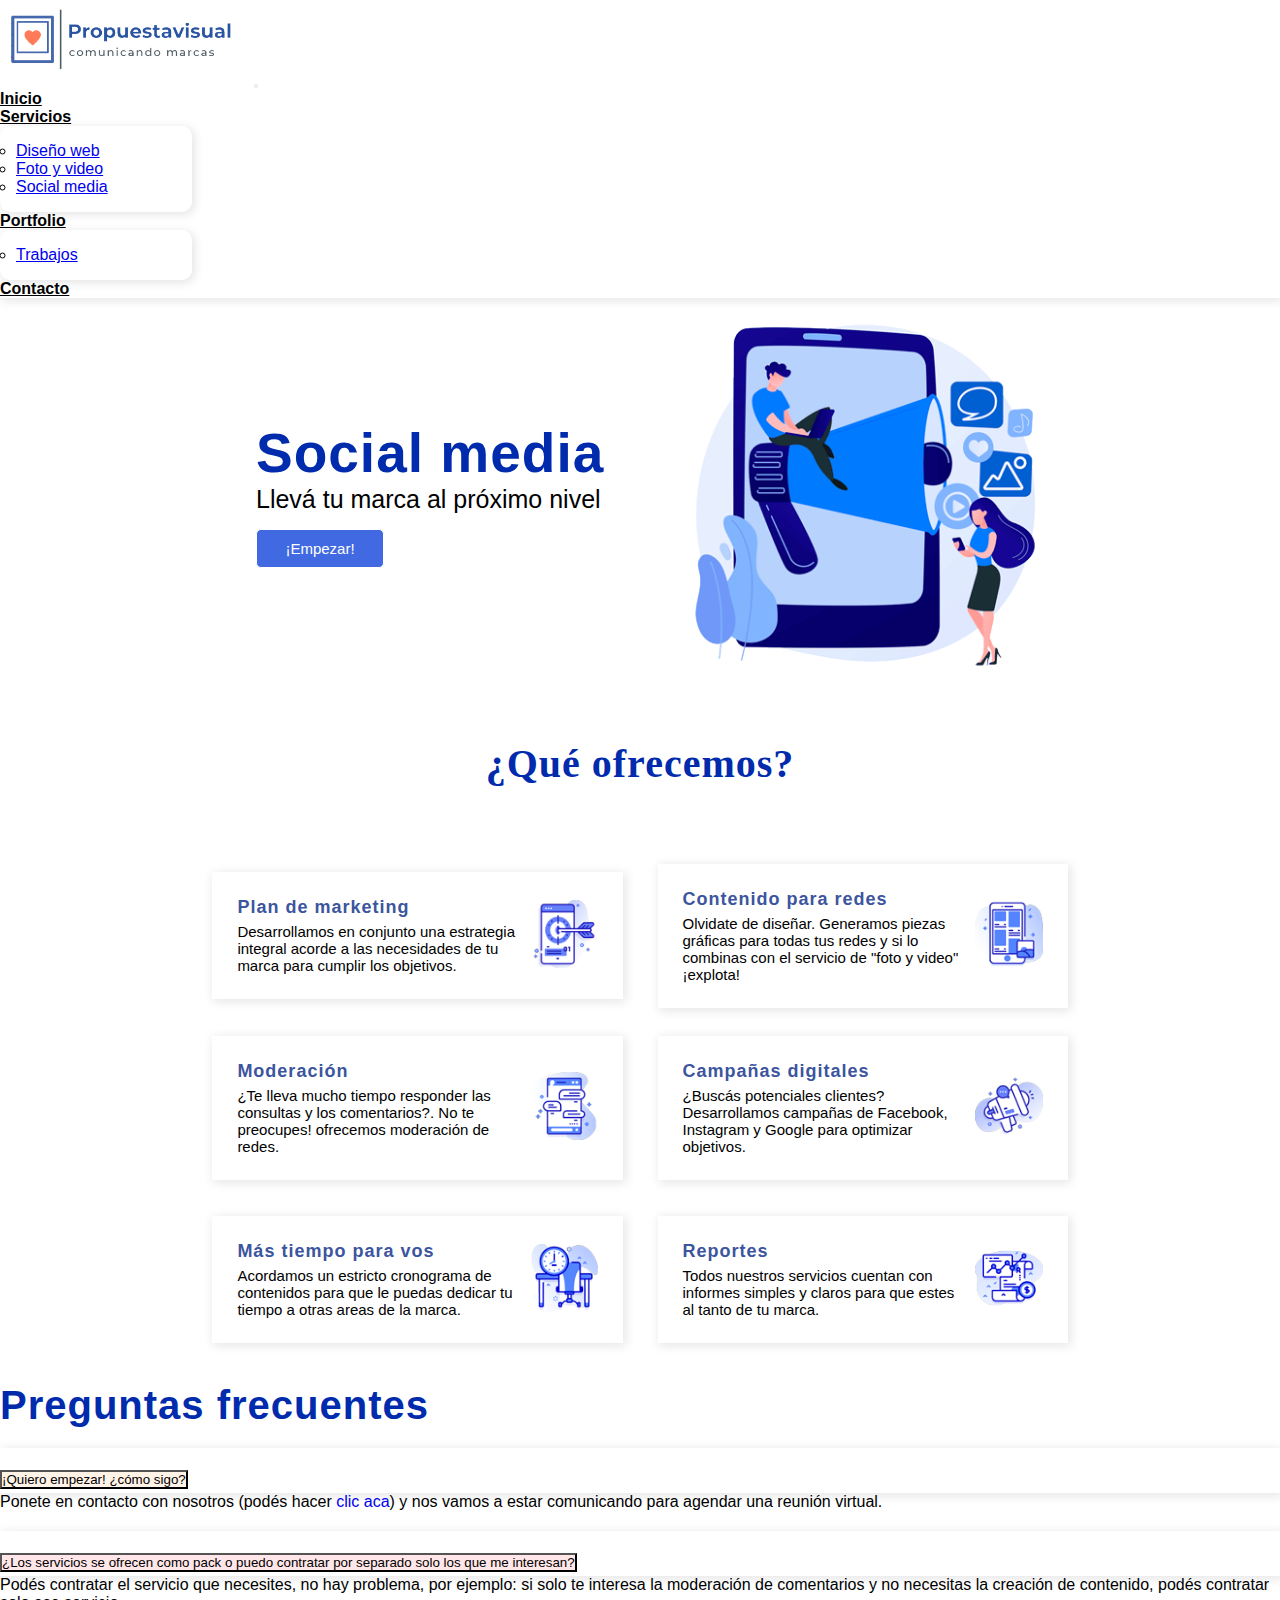
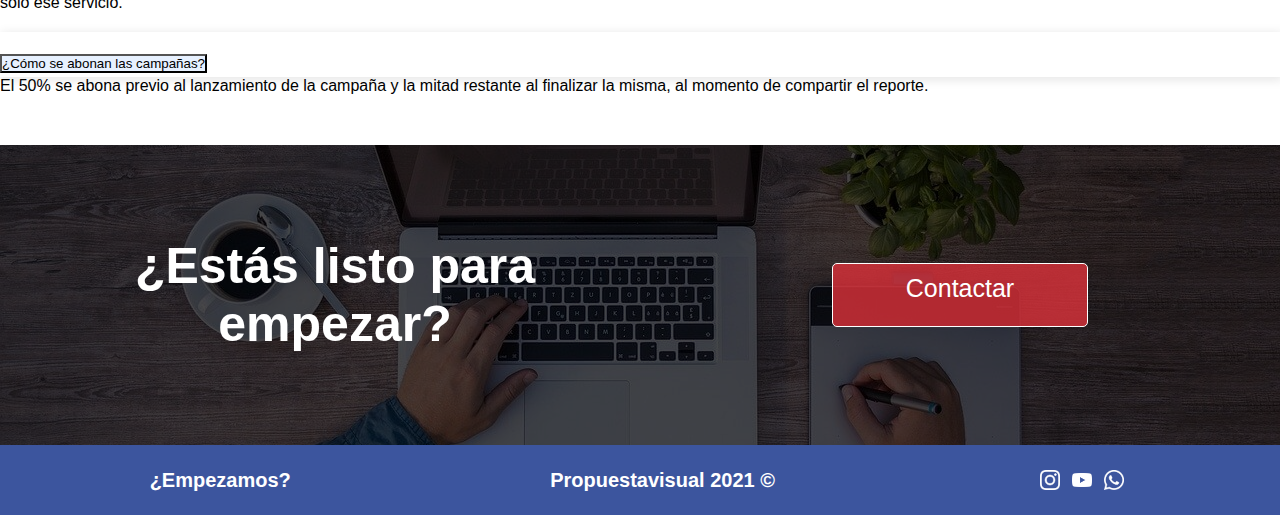
<file: views/redesYpublicidad.html>
<!DOCTYPE html>
<html lang="es">
<head>
    <meta charset="UTF-8">
    <meta http-equiv="X-UA-Compatible" content="IE=edge">
    <meta name="viewport" content="width=device-width, initial-scale=1.0">
    <title>Redes y publicidad | Propuestavisual</title>
    <!--Bootstrap-->
    <link href="https://cdn.jsdelivr.net/npm/bootstrap@5.0.2/dist/css/bootstrap.min.css" rel="stylesheet" integrity="sha384-EVSTQN3/azprG1Anm3QDgpJLIm9Nao0Yz1ztcQTwFspd3yD65VohhpuuCOmLASjC" crossorigin="anonymous">
    <!--Bootstrap-->
    <link rel="stylesheet" href="../styles/main.css">
</head>
<body>
    
    <!--Inicia el header-->
                
    <header>

        <!--Inicia el menú-->

        <section>
                
            <nav class="navbar navbar-expand-lg navbar-light bg-#fff">
                <div class="container">
                  <a class="navbar-brand" href="../index.html"><img src="../img/logo.png" alt="logo propuestavisual" class="logoImagen"></a>
                  <button class="navbar-toggler" type="button" data-bs-toggle="collapse" data-bs-target="#navbarNav" aria-controls="navbarNav" aria-expanded="false" aria-label="Toggle navigation">
                    <span class="navbar-toggler-icon"></span>
                  </button>
                  <div class="collapse navbar-collapse justify-content-end" id="navbarNav" >
                    <ul class="navbar-nav align-items-center">
                      <li class="nav-item">
                        <a class="nav-link active" aria-current="page" href="../index.html">Inicio</a>
                      </li>
                      <li class="nav-item dropdown text-center">
                        <a class="nav-link dropdown-toggle" href="../index.html#servicios" id="navbarDropdownMenuLink" role="button" data-bs-toggle="dropdown" aria-expanded="false" >
                          Servicios
                        </a>
                        <ul class="dropdown-menu" aria-labelledby="navbarDropdownMenuLink">
                          <li><a class="dropdown-item" href="./diseñoWeb.html">Diseño web</a></li>
                          <li><a class="dropdown-item" href="./fotoYvideo.html">Foto y video</a></li>
                          <li><a class="dropdown-item" href="./redesYpublicidad.html">Social media</a></li>
                        </ul>
                      </li>
                      <li class="nav-item dropdown text-center">
                        <a class="nav-link dropdown-toggle" href="../index.html#portfolio" id="navbarDropdownMenuLink" role="button" data-bs-toggle="dropdown" aria-expanded="false">
                          Portfolio
                        </a>
                        <ul class="dropdown-menu" aria-labelledby="navbarDropdownMenuLink">
                          <li><a class="dropdown-item" href="./trabajos.html">Trabajos</a></li>
                        </ul>
                      <li class="nav-item">
                        <a class="nav-link" href="../index.html#contacto">Contacto</a>
                      </li>
                    </ul>
                  </div>
                </div>
              </nav>       

        
            </section>
    </header>

    <!--Título principal de página-->

    <main>

        <section class="heroServicios">
    
                    <div class="heroServicios__ctaServicios">
                        <h1>Social media</h1>
                        <p>Llevá tu marca al próximo nivel</p>
                        <a href="../index.html#contacto" class="heroServicios__botonServiciosUno">¡Empezar!</a>
                    </div>
    
                    <div class="heroServicios__imagenServicios">
                        <img src="../img/heroSocialMedia.png" alt="Imagen principal social media">
                    </div>
    
        </section>
    
    
    
        <section>
    
            <div class="beneficiosServicios">
    
    
                <h2>¿Qué ofrecemos?</h2>
    
                <div class="beneficiosServicios__contenedorUno">
                    <div class="beneficiosServicios__textos">
                    <h3>Plan de marketing</h3>
                    <p>Desarrollamos en conjunto una estrategia integral acorde a las necesidades de tu marca para cumplir los objetivos.</p>
                    </div>
                    <div class="beneficiosServicios__imagen">
                    <img src="../img/beneficioSocialMedia1.png" alt="Caracteristica servicio">
                    </div>
                </div>
                <div class="beneficiosServicios__contenedorDos">
                    <div class="beneficiosServicios__textos">
                    <h3>Contenido para redes</h3>
                    <p>Olvidate de diseñar. Generamos piezas gráficas para todas tus redes y si lo combinas con el servicio de "foto y video" <b>¡explota!</b></p>
                    </div>
                    <div class="beneficiosServicios__imagen">
                    <img src="../img/beneficioSocialMedia2.png" alt="Caracteristica servicio">
                    </div>
                </div>
                <div class="beneficiosServicios__contenedorUno">
                    <div class="beneficiosServicios__textos">
                    <h3>Moderación</h3>
                    <p>¿Te lleva mucho tiempo responder las consultas y los comentarios?. No te preocupes! ofrecemos moderación de redes.</p>
                    </div>
                    <div class="beneficiosServicios__imagen">
                    <img src="../img/beneficioSocialMedia3.png" alt="Caracteristica servicio">
                    </div>
                </div>
                <div class="beneficiosServicios__contenedorDos">
                    <div class="beneficiosServicios__textos">
                    <h3>Campañas digitales</h3>
                    <p>¿Buscás potenciales clientes? Desarrollamos campañas de Facebook, Instagram y Google para optimizar objetivos.</p>
                    </div>
                    <div class="beneficiosServicios__imagen">
                    <img src="../img/beneficioSocialMedia4.png" alt="Caracteristica servicio">
                    </div>
                </div>
                <div class="beneficiosServicios__contenedorUno">
                    <div class="beneficiosServicios__textos">
                    <h3>Más tiempo para vos</h3>
                    <p>Acordamos un estricto cronograma de contenidos para que le puedas dedicar tu tiempo a otras areas de la marca.</p>
                    </div>
                    <div class="beneficiosServicios__imagen">
                    <img src="../img/beneficioSocialMedia5.png" alt="Caracteristica servicio">
                    </div>
                </div>
                <div class="beneficiosServicios__contenedorDos">
                    <div class="beneficiosServicios__textos">
                    <h3>Reportes</h3>
                    <p>Todos nuestros servicios cuentan con informes simples y claros para que estes al tanto de tu marca.</p>
                    </div>
                    <div class="beneficiosServicios__imagen">
                    <img src="../img/beneficioSocialMedia6.png" alt="Caracteristica servicio">
                    </div>
                </div>
            </div>
    
        </section>

        <section class="faq">


          <div class="container">
            <div class="row justify-content-center">
              <h2 class="text-center mb-5 mt-5"> Preguntas frecuentes</h2>
              <div class="col-lg-10 col-md-12">
              <div class="accordion accordion-flush" id="accordionFlushExample">
                  <div class="accordion-item">
                    <h2 class="accordion-header" id="flush-headingOne">
                      <button class="accordion-button tema2 collapsed" type="button" data-bs-toggle="collapse" data-bs-target="#flush-collapseOne" aria-expanded="false" aria-controls="flush-collapseOne">
                        ¡Quiero empezar! ¿cómo sigo? 
                      </button>
                    </h2>
                    <div id="flush-collapseOne" class="accordion-collapse collapse" aria-labelledby="flush-headingOne" data-bs-parent="#accordionFlushExample">
                      <div class="accordion-body">Ponete en contacto con nosotros (podés hacer <a class="clicAccordion" href="../index.html#contacto">clic aca</a>) y nos vamos a estar comunicando para agendar una reunión virtual.</div>
                    </div>
                  </div>
                  <div class="accordion-item">
                    <h2 class="accordion-header" id="flush-headingTwo">
                      <button class="accordion-button tema3 collapsed" type="button" data-bs-toggle="collapse" data-bs-target="#flush-collapseTwo" aria-expanded="false" aria-controls="flush-collapseTwo">
                        ¿Los servicios se ofrecen como pack o puedo contratar por separado solo los que me interesan?
                      </button>
                    </h2>
                    <div id="flush-collapseTwo" class="accordion-collapse collapse" aria-labelledby="flush-headingTwo" data-bs-parent="#accordionFlushExample">
                      <div class="accordion-body">Podés contratar el servicio que necesites, no hay problema, por ejemplo: si solo te interesa la moderación de comentarios y no necesitas la creación de contenido, podés contratar solo ese servicio.</div>
                    </div>
                  </div>
                  <div class="accordion-item">
                    <h2 class="accordion-header" id="flush-headingThree">
                      <button class="accordion-button tema1 collapsed" type="button" data-bs-toggle="collapse" data-bs-target="#flush-collapseThree" aria-expanded="false" aria-controls="flush-collapseThree">
                        ¿Cómo se abonan las campañas?
                      </button>
                    </h2>
                    <div id="flush-collapseThree" class="accordion-collapse collapse" aria-labelledby="flush-headingThree" data-bs-parent="#accordionFlushExample">
                      <div class="accordion-body"> El 50% se abona previo al lanzamiento de la campaña y la mitad restante al finalizar la misma, al momento de compartir el reporte.</div>
                    </div>
                  </div>
                </div>
              </div>
            </div>
          </div>
    
        </section>


    
        <section class="ctaServicios">
          <div class="ctaServicios--cta">
              <div class="ctaServicios--cta__texto">
                  <p>¿Estás listo para empezar?</p>
              </div>
              <div class="ctaServicios--cta__boton">
                  <a href="../index.html#contacto">Contactar</a>
              </div>
          </div>
      </section>
    
    
    
        </main>


    <!--Inicia el footer-->

    <footer>

      <section>
      <div class="footer">
  
          <div class="footer--uno">
              <h4><a class="footer--uno__cta" href="./index.html#contacto">¿Empezamos?</a></h4>
          </div>
  
          <div class="footer--dos">
              <h4 class="footer--dos__titulo">Propuestavisual 2021 ©</h4>
          </div>
  
          <div class="footer--tres">
              <div class="iconosContactoFooter"></div>
                  <a href="#"><img class="footer--tres__iconos" src="../img/iconoInstagramFooter.png" alt="Icono Instagram"></a>
                  <a href="#"><img class="footer--tres__iconos" src="../img/iconoYoutubeFooter.png" alt="Icono Youtube"></a>
                  <a href="#"><img  class="footer--tres__iconos"src="../img/iconoWhatsappFooter.png" alt="Icono Whatsapp"></a>
              </div>
          </div>
  
      </div>
      </section>
      </footer>

    <script src="https://cdn.jsdelivr.net/npm/bootstrap@5.0.2/dist/js/bootstrap.bundle.min.js" integrity="sha384-MrcW6ZMFYlzcLA8Nl+NtUVF0sA7MsXsP1UyJoMp4YLEuNSfAP+JcXn/tWtIaxVXM" crossorigin="anonymous"></script>
</body>
</html>
</file>
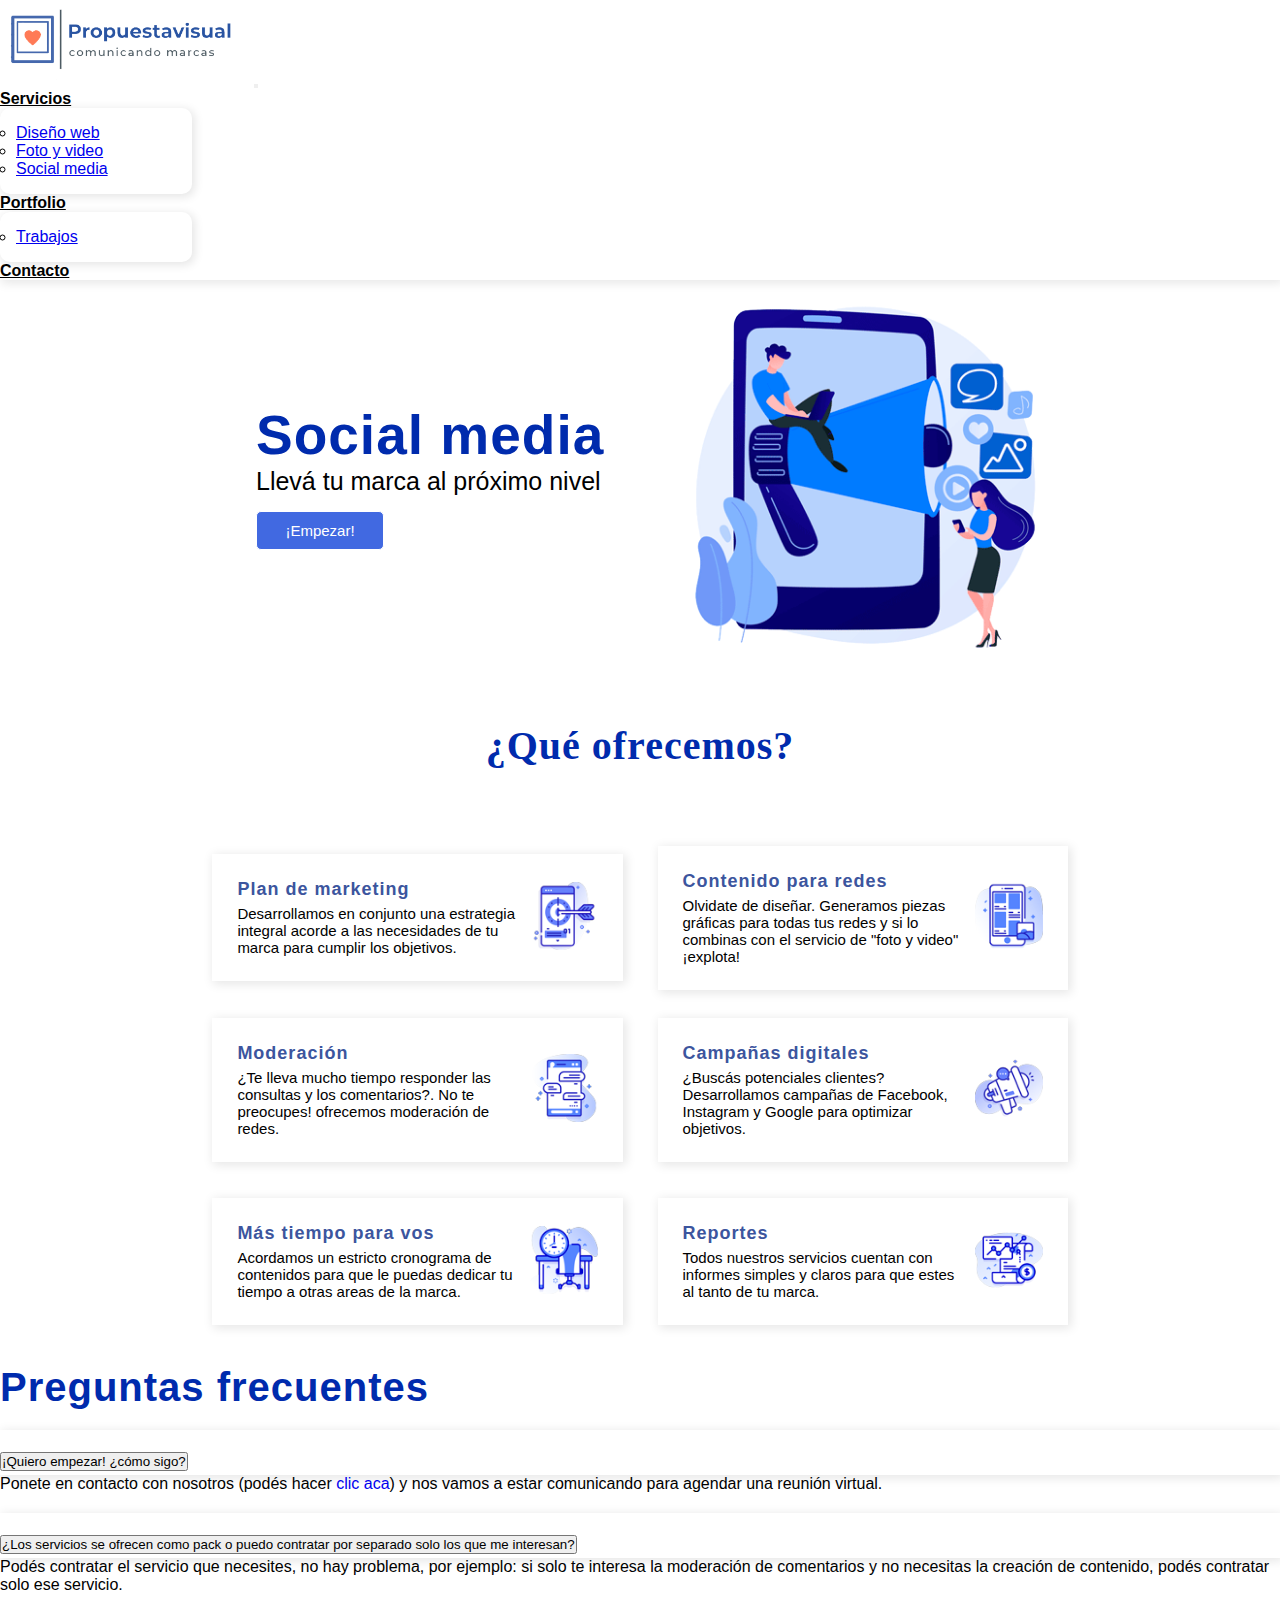
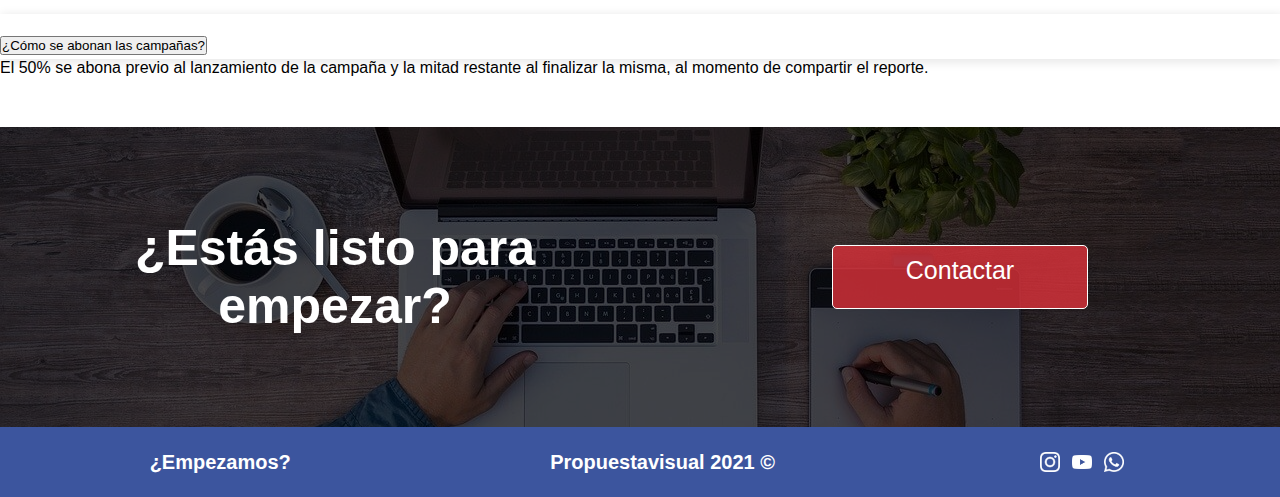
<file: views/socialMedia.html>
<!DOCTYPE html>
<html lang="es">
<head>
    <meta charset="UTF-8">
    <meta http-equiv="X-UA-Compatible" content="IE=edge">
    <meta name="viewport" content="width=device-width, initial-scale=1.0">
    <meta name="description" content="propuestavisual ofrece un servicio de social media con creación de contenido y desarrollo de campañas ideal para tu marca">
    <meta name="keywords" content="propuestavisual, social media, marca, contenido, redes, publicidad, campañas, objetivos">
    <link  rel="icon" href="../img/favicon.png" type="image/png" />
    <!--Bootstrap-->
    <link href="https://cdn.jsdelivr.net/npm/bootstrap@5.0.2/dist/css/bootstrap.min.css" rel="stylesheet" integrity="sha384-EVSTQN3/azprG1Anm3QDgpJLIm9Nao0Yz1ztcQTwFspd3yD65VohhpuuCOmLASjC" crossorigin="anonymous">
    <!--Bootstrap-->
    <link rel="stylesheet" href="../styles/main.css">
    <title>Social media | Propuestavisual</title>
</head>
<body>
    
    <!--Inicia el header-->
                
    <header>

        <!--Inicia el menú-->

        <section>
                
            <nav class="navbar navbar-expand-lg navbar-light bg-#fff">
                <div class="container">
                  <a class="navbar-brand" href="../index.html"><img src="../img/logo.png" alt="Logo propuestavisual.com" class="logoImagen"></a>
                  <button class="navbar-toggler" type="button" data-bs-toggle="collapse" data-bs-target="#navbarNav" aria-controls="navbarNav" aria-expanded="false" aria-label="Toggle navigation">
                    <span class="navbar-toggler-icon"></span>
                  </button>
                  <div class="collapse navbar-collapse justify-content-end" id="navbarNav" >
                    <ul class="navbar-nav align-items-center">
                      <li class="nav-item dropdown text-center">
                        <a class="nav-link dropdown-toggle" href="../index.html#servicios" id="navbarDropdownMenuLink" role="button" data-bs-toggle="dropdown" aria-expanded="false" >
                          Servicios
                        </a>
                        <ul class="dropdown-menu" aria-labelledby="navbarDropdownMenuLink">
                          <li><a class="dropdown-item" href="./diseñoWeb.html">Diseño web</a></li>
                          <li><a class="dropdown-item" href="./fotoYvideo.html">Foto y video</a></li>
                          <li><a class="dropdown-item" href="./socialMedia.html">Social media</a></li>
                        </ul>
                      </li>
                      <li class="nav-item dropdown text-center">
                        <a class="nav-link dropdown-toggle" href="../index.html#portfolio" id="navbarDropdownMenuLink" role="button" data-bs-toggle="dropdown" aria-expanded="false">
                          Portfolio
                        </a>
                        <ul class="dropdown-menu" aria-labelledby="navbarDropdownMenuLink">
                          <li><a class="dropdown-item" href="./trabajos.html">Trabajos</a></li>
                        </ul>
                      <li class="nav-item">
                        <a class="nav-link" href="../index.html#contacto">Contacto</a>
                      </li>
                    </ul>
                  </div>
                </div>
              </nav>       

        
            </section>
    </header>

    <!--Inicia el main-->

    <main>

      <!--Inicia la sección hero-->

        <section class="heroServicios">
    
                    <div class="heroServicios__ctaServicios">
                        <h1>Social media</h1>
                        <p>Llevá tu marca al próximo nivel</p>
                        <a href="../index.html#contacto" class="heroServicios__botonServiciosUno">¡Empezar!</a>
                    </div>
    
                    <div class="heroServicios__imagenServicios">
                        <img src="../img/heroSocialMedia.png" alt="Imagen principal social media">
                    </div>
    
        </section>
    
      <!--Inicia sección beneficios-->
    
        <section>
    
            <div class="beneficiosServicios">
    
    
                <h2>¿Qué ofrecemos?</h2>
    
                <div class="beneficiosServicios__contenedorUno">
                    <div class="beneficiosServicios__textos">
                    <h3>Plan de marketing</h3>
                    <p>Desarrollamos en conjunto una estrategia integral acorde a las necesidades de tu marca para cumplir los objetivos.</p>
                    </div>
                    <div class="beneficiosServicios__imagen">
                    <img src="../img/beneficioSocialMedia1.png" alt="Beneficio plan de marketing">
                    </div>
                </div>
                <div class="beneficiosServicios__contenedorDos">
                    <div class="beneficiosServicios__textos">
                    <h3>Contenido para redes</h3>
                    <p>Olvidate de diseñar. Generamos piezas gráficas para todas tus redes y si lo combinas con el servicio de "foto y video" <b>¡explota!</b></p>
                    </div>
                    <div class="beneficiosServicios__imagen">
                    <img src="../img/beneficioSocialMedia2.png" alt="Beneficio generación de contenido para redes">
                    </div>
                </div>
                <div class="beneficiosServicios__contenedorUno">
                    <div class="beneficiosServicios__textos">
                    <h3>Moderación</h3>
                    <p>¿Te lleva mucho tiempo responder las consultas y los comentarios?. No te preocupes! ofrecemos moderación de redes.</p>
                    </div>
                    <div class="beneficiosServicios__imagen">
                    <img src="../img/beneficioSocialMedia3.png" alt="Beneficios moderación de comentarios en redes">
                    </div>
                </div>
                <div class="beneficiosServicios__contenedorDos">
                    <div class="beneficiosServicios__textos">
                    <h3>Campañas digitales</h3>
                    <p>¿Buscás potenciales clientes? Desarrollamos campañas de Facebook, Instagram y Google para optimizar objetivos.</p>
                    </div>
                    <div class="beneficiosServicios__imagen">
                    <img src="../img/beneficioSocialMedia4.png" alt="Beneficio manejo de campañas digitales">
                    </div>
                </div>
                <div class="beneficiosServicios__contenedorUno">
                    <div class="beneficiosServicios__textos">
                    <h3>Más tiempo para vos</h3>
                    <p>Acordamos un estricto cronograma de contenidos para que le puedas dedicar tu tiempo a otras areas de la marca.</p>
                    </div>
                    <div class="beneficiosServicios__imagen">
                    <img src="../img/beneficioSocialMedia5.png" alt="Beneficio ahorro de tiempo">
                    </div>
                </div>
                <div class="beneficiosServicios__contenedorDos">
                    <div class="beneficiosServicios__textos">
                    <h3>Reportes</h3>
                    <p>Todos nuestros servicios cuentan con informes simples y claros para que estes al tanto de tu marca.</p>
                    </div>
                    <div class="beneficiosServicios__imagen">
                    <img src="../img/beneficioSocialMedia6.png" alt="Beneficio reportes con métricas">
                    </div>
                </div>
            </div>
    
        </section>

      <!--Inicia sección FAQ-->

        <section class="faq">


          <div class="container">
            <div class="row justify-content-center">
              <h2 class="text-center mb-5 mt-5"> Preguntas frecuentes</h2>
              <div class="col-lg-10 col-md-12">
              <div class="accordion accordion-flush" id="accordionFlushExample">
                  <div class="accordion-item">
                    <h2 class="accordion-header" id="flush-headingOne">
                      <button class="accordion-button collapsed" type="button" data-bs-toggle="collapse" data-bs-target="#flush-collapseOne" aria-expanded="false" aria-controls="flush-collapseOne">
                        ¡Quiero empezar! ¿cómo sigo? 
                      </button>
                    </h2>
                    <div id="flush-collapseOne" class="accordion-collapse collapse" aria-labelledby="flush-headingOne" data-bs-parent="#accordionFlushExample">
                      <div class="accordion-body">Ponete en contacto con nosotros (podés hacer <a class="clicAccordion" href="../index.html#contacto">clic aca</a>) y nos vamos a estar comunicando para agendar una reunión virtual.</div>
                    </div>
                  </div>
                  <div class="accordion-item">
                    <h2 class="accordion-header" id="flush-headingTwo">
                      <button class="accordion-button collapsed" type="button" data-bs-toggle="collapse" data-bs-target="#flush-collapseTwo" aria-expanded="false" aria-controls="flush-collapseTwo">
                        ¿Los servicios se ofrecen como pack o puedo contratar por separado solo los que me interesan?
                      </button>
                    </h2>
                    <div id="flush-collapseTwo" class="accordion-collapse collapse" aria-labelledby="flush-headingTwo" data-bs-parent="#accordionFlushExample">
                      <div class="accordion-body">Podés contratar el servicio que necesites, no hay problema, por ejemplo: si solo te interesa la moderación de comentarios y no necesitas la creación de contenido, podés contratar solo ese servicio.</div>
                    </div>
                  </div>
                  <div class="accordion-item">
                    <h2 class="accordion-header" id="flush-headingThree">
                      <button class="accordion-button collapsed" type="button" data-bs-toggle="collapse" data-bs-target="#flush-collapseThree" aria-expanded="false" aria-controls="flush-collapseThree">
                        ¿Cómo se abonan las campañas?
                      </button>
                    </h2>
                    <div id="flush-collapseThree" class="accordion-collapse collapse" aria-labelledby="flush-headingThree" data-bs-parent="#accordionFlushExample">
                      <div class="accordion-body"> El 50% se abona previo al lanzamiento de la campaña y la mitad restante al finalizar la misma, al momento de compartir el reporte.</div>
                    </div>
                  </div>
                </div>
              </div>
            </div>
          </div>
    
        </section>

      <!--Inicia sección CTA-->
    
        <section class="ctaServicios">
          <div class="ctaServicios--cta">
              <div class="ctaServicios--cta__texto">
                  <p>¿Estás listo para empezar?</p>
              </div>
              <div class="ctaServicios--cta__boton">
                  <a href="../index.html#contacto">Contactar</a>
              </div>
          </div>
      </section>

    </main>

    <!--Termina el main-->

    <!--Inicia el footer-->

    <footer>

      <section>
      <div class="footer">
  
          <div class="footer--uno">
              <h4><a class="footer--uno__cta" href="./index.html#contacto">¿Empezamos?</a></h4>
          </div>
  
          <div class="footer--dos">
              <h4 class="footer--dos__titulo">Propuestavisual 2021 ©</h4>
          </div>
  
          <div class="footer--tres">
                  <a href="#"><img class="footer--tres__iconos" src="../img/iconoInstagramFooter.png" alt="Icono Instagram"></a>
                  <a href="#"><img class="footer--tres__iconos" src="../img/iconoYoutubeFooter.png" alt="Icono Youtube"></a>
                  <a href="#"><img  class="footer--tres__iconos"src="../img/iconoWhatsappFooter.png" alt="Icono Whatsapp"></a>
          </div>
      </div>
      </section>
      </footer>

      <!-- Bootstrap Bundle with Popper -->
    <script src="https://cdn.jsdelivr.net/npm/bootstrap@5.0.2/dist/js/bootstrap.bundle.min.js" integrity="sha384-MrcW6ZMFYlzcLA8Nl+NtUVF0sA7MsXsP1UyJoMp4YLEuNSfAP+JcXn/tWtIaxVXM" crossorigin="anonymous"></script>
</body>
</html>
</file>
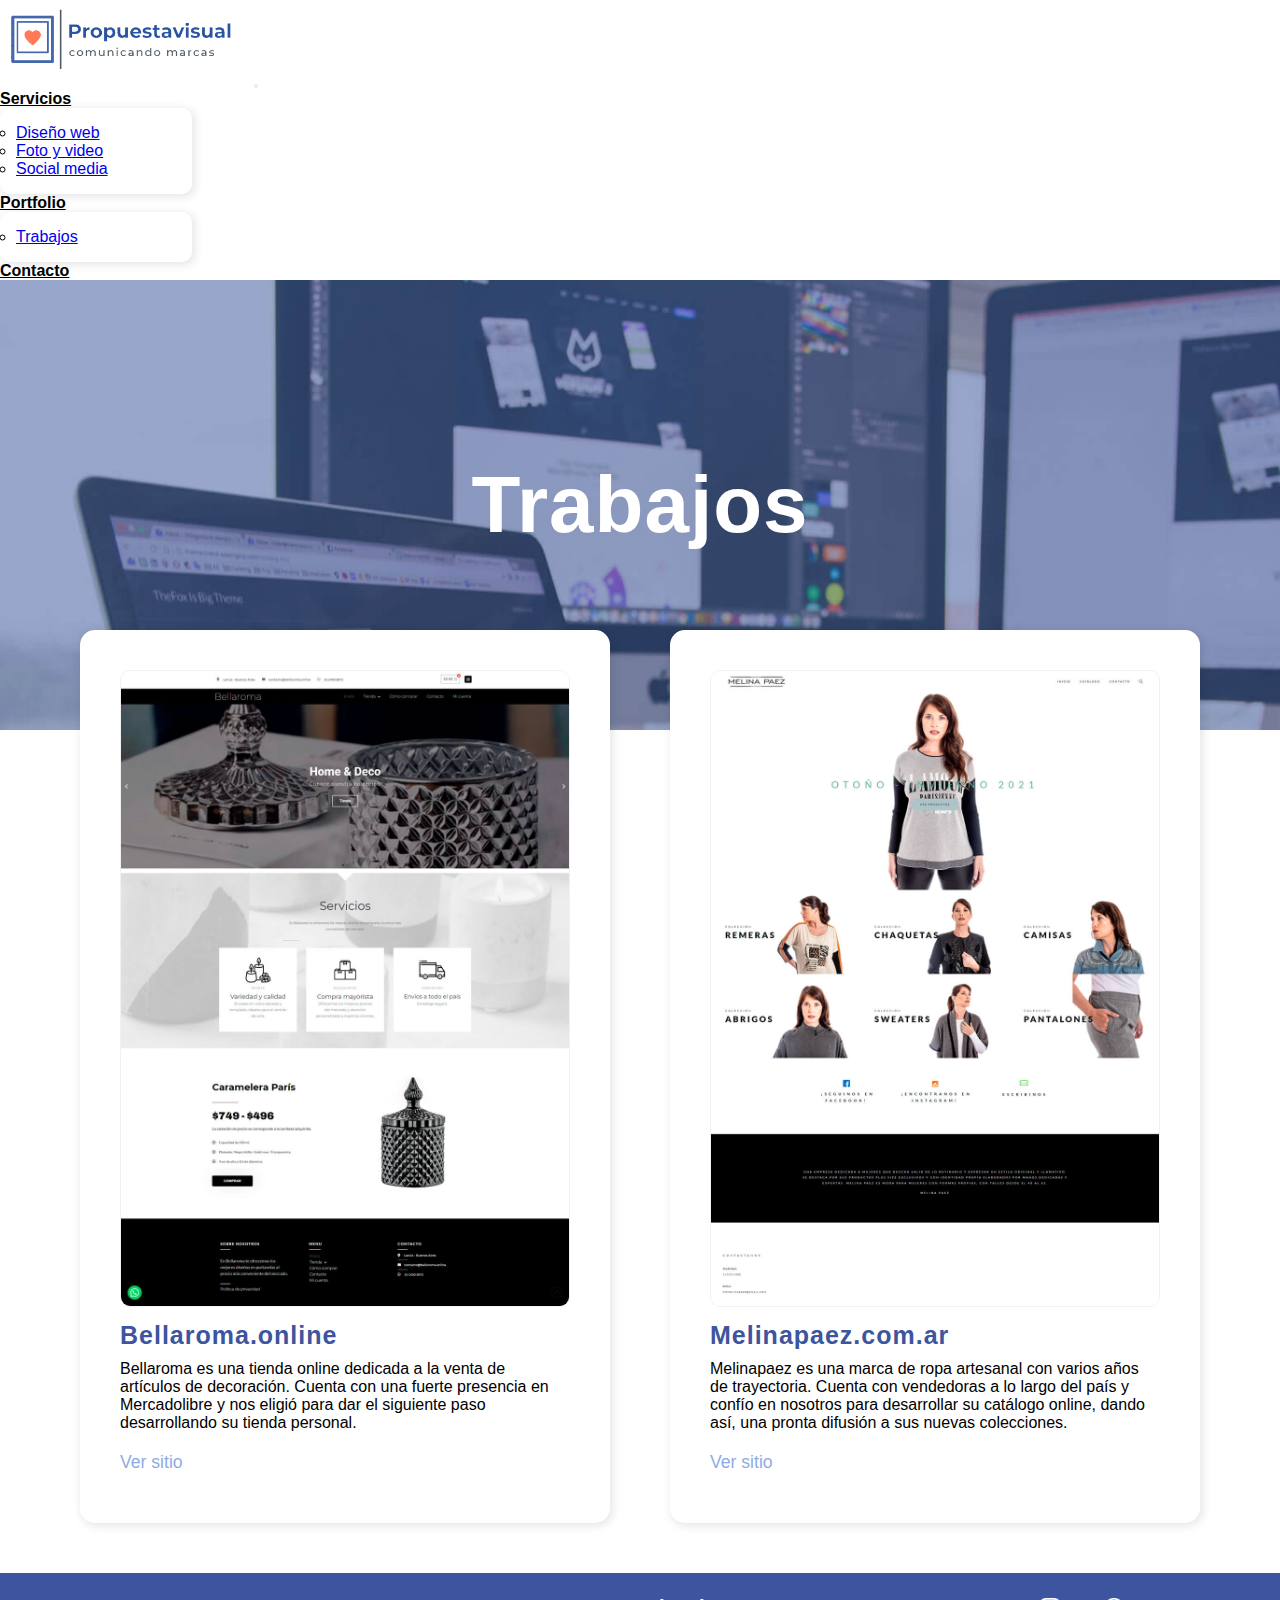
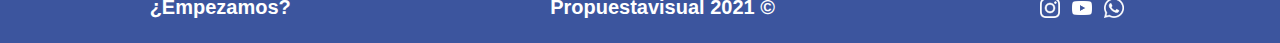
<file: views/trabajos.html>
<!DOCTYPE html>
<html lang="es">
<head>
    <meta charset="UTF-8">
    <meta http-equiv="X-UA-Compatible" content="IE=edge">
    <meta name="viewport" content="width=device-width, initial-scale=1.0">
    <meta name="description" content="conocé el portfolio de propuestavisual y descubrí en los sitios que trabajó para distintas marcas">
    <meta name="keywords" content="propuestavisual, trabajos, portfolio, porfolio, marcas, sitio, tienda, melinapaez, bellaroma">
    <link  rel="icon" href="../img/favicon.png" type="image/png" />
    <!--Bootstrap-->
    <link href="https://cdn.jsdelivr.net/npm/bootstrap@5.0.2/dist/css/bootstrap.min.css" rel="stylesheet" integrity="sha384-EVSTQN3/azprG1Anm3QDgpJLIm9Nao0Yz1ztcQTwFspd3yD65VohhpuuCOmLASjC" crossorigin="anonymous">
    <!--Bootstrap-->
    <link rel="stylesheet" href="../styles/main.css">
    <title>Trabajos | Propuestavisual</title>
</head>
<body>

    <!--Inicia el header-->
        
    <header>

            <!--Inicia el menú-->

                <section>
                    <nav class="navbar navbar-expand-lg navbar-light bg-#fff">
                        <div class="container">
                          <a class="navbar-brand" href="../index.html"><img src="../img/logo.png" alt="Logo propuestavisual.com" class="logoImagen"></a>
                          <button class="navbar-toggler" type="button" data-bs-toggle="collapse" data-bs-target="#navbarNav" aria-controls="navbarNav" aria-expanded="false" aria-label="Toggle navigation">
                            <span class="navbar-toggler-icon"></span>
                          </button>
                          <div class="collapse navbar-collapse justify-content-end" id="navbarNav" >
                            <ul class="navbar-nav align-items-center">
                              <li class="nav-item dropdown text-center">
                                <a class="nav-link dropdown-toggle" href="../index.html#servicios" id="navbarDropdownMenuLink" role="button" data-bs-toggle="dropdown" aria-expanded="false" >
                                  Servicios
                                </a>
                                <ul class="dropdown-menu" aria-labelledby="navbarDropdownMenuLink">
                                  <li><a class="dropdown-item" href="./diseñoWeb.html">Diseño web</a></li>
                                  <li><a class="dropdown-item" href="./fotoYvideo.html">Foto y video</a></li>
                                  <li><a class="dropdown-item" href="./socialMedia.html">Social media</a></li>
                                </ul>
                              </li>
                              <li class="nav-item dropdown text-center">
                                <a class="nav-link dropdown-toggle" href="../index.html#portfolio" id="navbarDropdownMenuLink" role="button" data-bs-toggle="dropdown" aria-expanded="false">
                                  Portfolio
                                </a>
                                <ul class="dropdown-menu" aria-labelledby="navbarDropdownMenuLink">
                                  <li><a class="dropdown-item" href="./trabajos.html">Trabajos</a></li>
                                </ul>
                              <li class="nav-item">
                                <a class="nav-link" href="../index.html#contacto">Contacto</a>
                              </li>
                            </ul>
                          </div>
                        </div>
                      </nav>       
        
            
                </section>
     </header>

    <!--Inicia la sección hero-->

    <main>
        <section>

            <div class="heroTrabajos">
                <h1>Trabajos</h1>
            </div>

        </section>

  <!--Inicia la sección trabajos-->

        <section>

            <div class="trabajo">
               
                    <div class="trabajo__item">
                        <img src="../img/bellaroma.jpg" alt="ejemplo sitio web">
                        <h3>Bellaroma.online</h3>
                        <p>Bellaroma es una tienda online dedicada a la venta de artículos de decoración. Cuenta con una fuerte presencia en Mercadolibre y nos eligió para dar el siguiente paso desarrollando su tienda personal.</p>
                        <a href="https://www.bellaroma.online" target="_blank">Ver sitio</a>
                    </div>
                
              
                    <div class="trabajo__item">
                        <img src="../img/melinapaez.jpg" alt="ejemplo sitio web">
                        <h3>Melinapaez.com.ar</h3>
                        <p>Melinapaez es una marca de ropa artesanal con varios años de trayectoria. Cuenta con vendedoras a lo largo del país y confío en nosotros para desarrollar su catálogo online, dando así, una pronta difusión a sus nuevas colecciones.</p>
                        <a href="http://www.melinapaez.com.ar" target="_blank">Ver sitio</a>
                    </div>
                
            </div>

        </section>

    </main>

    <!--Termina el main-->

    <!--Inicia el footer-->

    <footer>

      <section>
      <div class="footer">
  
          <div class="footer--uno">
              <h4><a class="footer--uno__cta" href="./index.html#contacto">¿Empezamos?</a></h4>
          </div>
  
          <div class="footer--dos">
              <h4 class="footer--dos__titulo">Propuestavisual 2021 ©</h4>
          </div>
  
          <div class="footer--tres">
                  <a href="#"><img class="footer--tres__iconos" src="../img/iconoInstagramFooter.png" alt="Icono Instagram"></a>
                  <a href="#"><img class="footer--tres__iconos" src="../img/iconoYoutubeFooter.png" alt="Icono Youtube"></a>
                  <a href="#"><img  class="footer--tres__iconos"src="../img/iconoWhatsappFooter.png" alt="Icono Whatsapp"></a>
          </div>
      </div>
      </section>
      </footer>

      <!-- Bootstrap Bundle with Popper -->
    <script src="https://cdn.jsdelivr.net/npm/bootstrap@5.0.2/dist/js/bootstrap.bundle.min.js" integrity="sha384-MrcW6ZMFYlzcLA8Nl+NtUVF0sA7MsXsP1UyJoMp4YLEuNSfAP+JcXn/tWtIaxVXM" crossorigin="anonymous"></script>
</body>
</html>
</file>
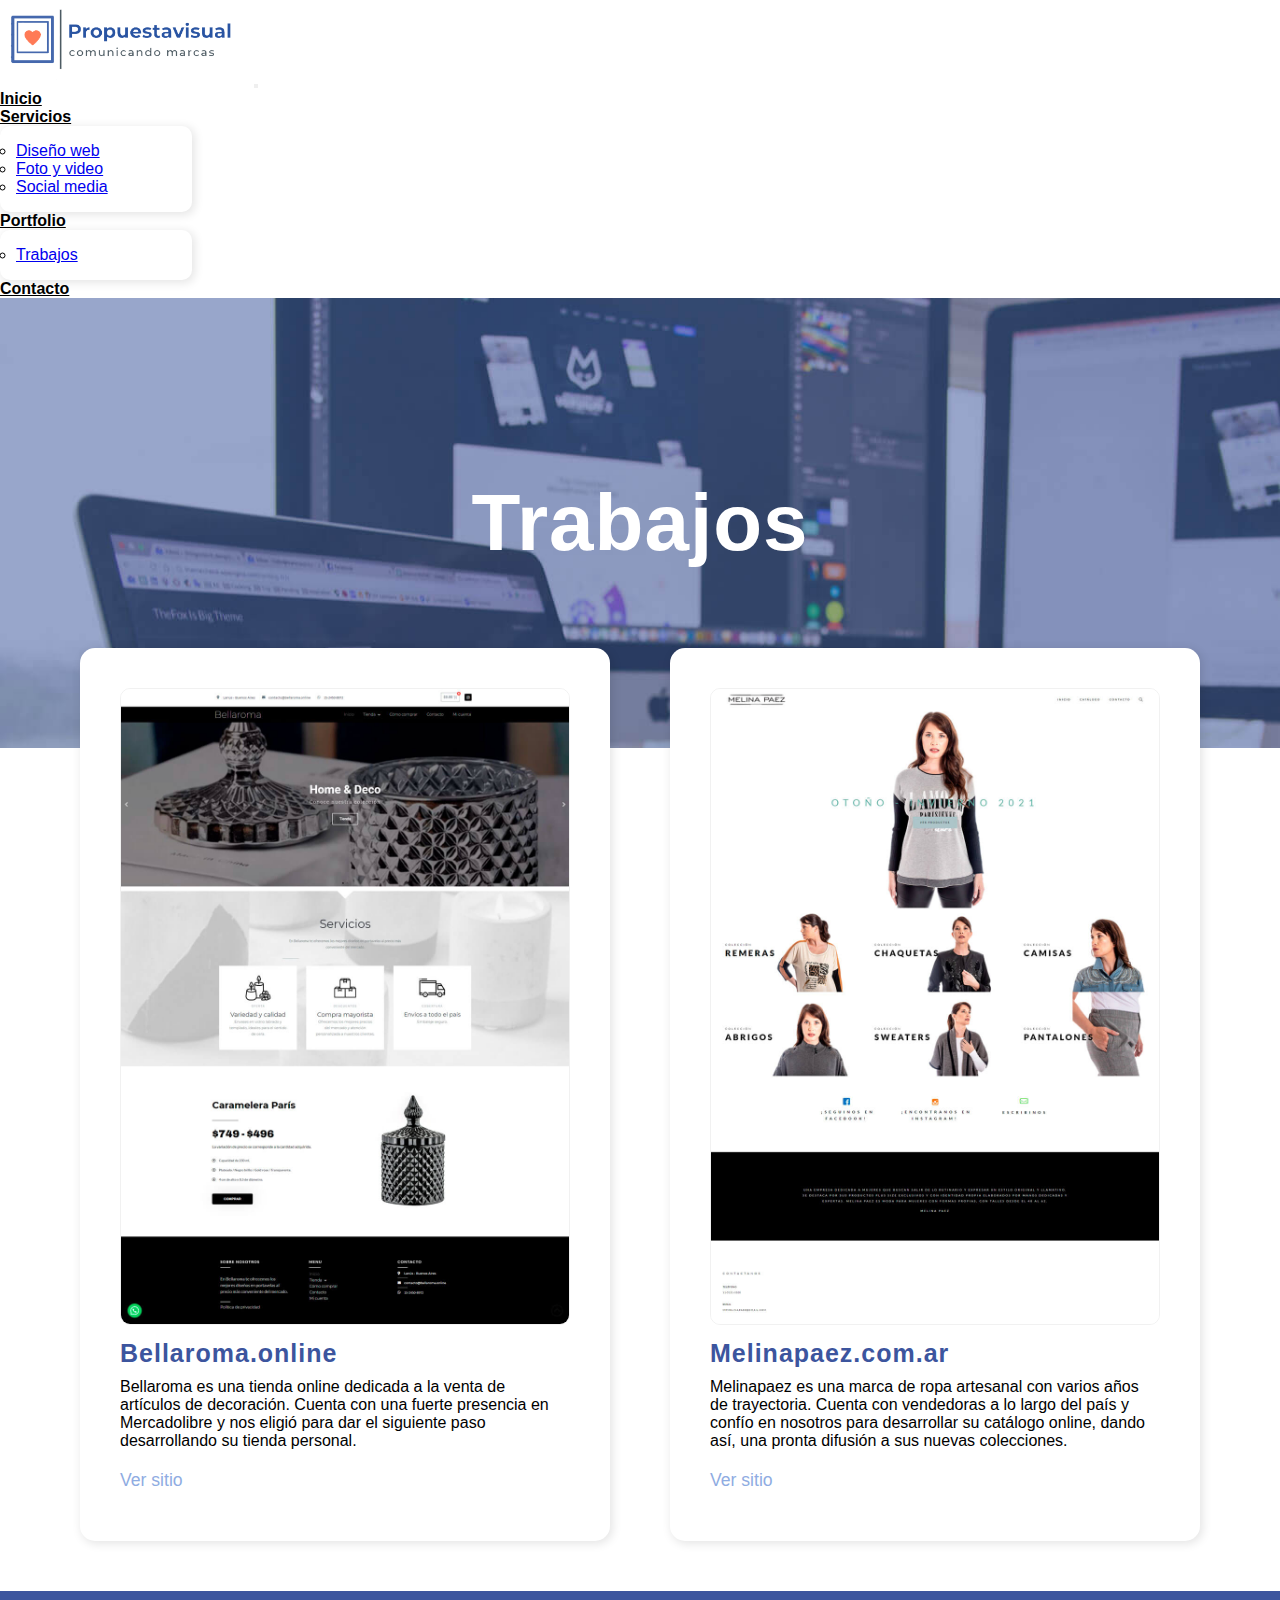
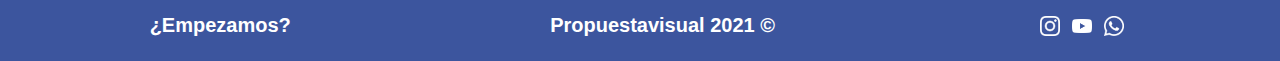
<file: views/Trabajos.html>
<!DOCTYPE html>
<html lang="es">
<head>
    <head>
        <meta charset="UTF-8">
        <meta http-equiv="X-UA-Compatible" content="IE=edge">
        <meta name="viewport" content="width=device-width, initial-scale=1.0">
         <!--Bootstrap-->
         <link href="https://cdn.jsdelivr.net/npm/bootstrap@5.0.2/dist/css/bootstrap.min.css" rel="stylesheet" integrity="sha384-EVSTQN3/azprG1Anm3QDgpJLIm9Nao0Yz1ztcQTwFspd3yD65VohhpuuCOmLASjC" crossorigin="anonymous">
         <!--Bootstrap-->
         <link rel="stylesheet" href="../styles/main.css">
         <meta name="description" content="conocé el portfolio de propuestavisual y descubrí en los sitios que trabajó para distintas marcas">
        <meta name="keywords" content="propuestavisual, trabajos, portfolio, porfolio, marcas, sitio, tienda, melinapaez, bellaroma">
        <title>Trabajos | Propuestavisual</title>
    </head>
</head>
<body>

    <!--Inicia el header-->
        
    <header>

            <!--Inicia el menú-->

                <section>
                    <nav class="navbar navbar-expand-lg navbar-light bg-#fff">
                        <div class="container">
                          <a class="navbar-brand" href="../index.html"><img src="../img/logo.png" alt="Logo propuestavisual.com" class="logoImagen"></a>
                          <button class="navbar-toggler" type="button" data-bs-toggle="collapse" data-bs-target="#navbarNav" aria-controls="navbarNav" aria-expanded="false" aria-label="Toggle navigation">
                            <span class="navbar-toggler-icon"></span>
                          </button>
                          <div class="collapse navbar-collapse justify-content-end" id="navbarNav" >
                            <ul class="navbar-nav align-items-center">
                              <li class="nav-item">
                                <a class="nav-link active" aria-current="page" href="../index.html">Inicio</a>
                              </li>
                              <li class="nav-item dropdown text-center">
                                <a class="nav-link dropdown-toggle" href="../index.html#servicios" id="navbarDropdownMenuLink" role="button" data-bs-toggle="dropdown" aria-expanded="false" >
                                  Servicios
                                </a>
                                <ul class="dropdown-menu" aria-labelledby="navbarDropdownMenuLink">
                                  <li><a class="dropdown-item" href="./diseñoWeb.html">Diseño web</a></li>
                                  <li><a class="dropdown-item" href="./fotoYvideo.html">Foto y video</a></li>
                                  <li><a class="dropdown-item" href="./socialMedia.html">Social media</a></li>
                                </ul>
                              </li>
                              <li class="nav-item dropdown text-center">
                                <a class="nav-link dropdown-toggle" href="../index.html#portfolio" id="navbarDropdownMenuLink" role="button" data-bs-toggle="dropdown" aria-expanded="false">
                                  Portfolio
                                </a>
                                <ul class="dropdown-menu" aria-labelledby="navbarDropdownMenuLink">
                                  <li><a class="dropdown-item" href="./trabajos.html">Trabajos</a></li>
                                </ul>
                              <li class="nav-item">
                                <a class="nav-link" href="../index.html#contacto">Contacto</a>
                              </li>
                            </ul>
                          </div>
                        </div>
                      </nav>       
        
            
                </section>
     </header>

    <!--Título principal de página-->

    <main>
        <section>

            <div class="heroTrabajos">
    
                    <h1>Trabajos</h1>

                </div>


        </section>

  

        <section>

   
            <div class="trabajo">
               
        
                 
                    <div class="trabajo__item">
                        <img src="../img/bellaroma.jpg" alt="ejemplo sitio web">
                        <h3>Bellaroma.online</h3>
                        <p>Bellaroma es una tienda online dedicada a la venta de artículos de decoración. Cuenta con una fuerte presencia en Mercadolibre y nos eligió para dar el siguiente paso desarrollando su tienda personal.</p>
                        <a href="https://www.bellaroma.online" target="_blank">Ver sitio</a>
                    </div>
                
              
                    <div class="trabajo__item">
                        <img src="../img/melinapaez.jpg" alt="ejemplo sitio web">
                        <h3>Melinapaez.com.ar</h3>
                        <p>Melinapaez es una marca de ropa artesanal con varios años de trayectoria. Cuenta con vendedoras a lo largo del país y confío en nosotros para desarrollar su catálogo online, dando así, una pronta difusión a sus nuevas colecciones.</p>
                        <a href="http://www.melinapaez.com.ar" target="_blank">Ver sitio</a>
                    </div>
                

                
            </div>
        </div>
        </section>

    </main>

    <!--Inicia el footer-->

    <footer>

      <section>
      <div class="footer">
  
          <div class="footer--uno">
              <h4><a class="footer--uno__cta" href="./index.html#contacto">¿Empezamos?</a></h4>
          </div>
  
          <div class="footer--dos">
              <h4 class="footer--dos__titulo">Propuestavisual 2021 ©</h4>
          </div>
  
          <div class="footer--tres">
              <div class="iconosContactoFooter"></div>
                  <a href="#"><img class="footer--tres__iconos" src="../img/iconoInstagramFooter.png" alt="Icono Instagram"></a>
                  <a href="#"><img class="footer--tres__iconos" src="../img/iconoYoutubeFooter.png" alt="Icono Youtube"></a>
                  <a href="#"><img  class="footer--tres__iconos"src="../img/iconoWhatsappFooter.png" alt="Icono Whatsapp"></a>
              </div>
          </div>
  
      </div>
      </section>
      </footer>


    <script src="https://cdn.jsdelivr.net/npm/bootstrap@5.0.2/dist/js/bootstrap.bundle.min.js" integrity="sha384-MrcW6ZMFYlzcLA8Nl+NtUVF0sA7MsXsP1UyJoMp4YLEuNSfAP+JcXn/tWtIaxVXM" crossorigin="anonymous"></script>
</body>
</html>
</file>
<file: styles/main.css>
*{padding:0;margin:0;-webkit-box-sizing:border-box;box-sizing:border-box;font-style:normal;font-family:'Poppins', sans-serif}h1{color:#002bad;font-size:50px;font-weight:bold;letter-spacing:1px;text-align:center}h2{color:#002bad;font-size:40px;font-weight:bold;letter-spacing:1px}h3{font-size:25px;letter-spacing:1px}h4{font-size:20px}h3,h4{color:#3C559E}.navbar{-webkit-box-shadow:2px 2px 10px 1px rgba(0,0,0,0.1);box-shadow:2px 2px 10px 1px rgba(0,0,0,0.1);margin-bottom:30px}.navbar .logoImagen{width:250px}.navbar .dropdown-menu{padding:1rem;width:12rem;-webkit-box-shadow:2px 2px 10px 1px rgba(0,0,0,0.1);box-shadow:2px 2px 10px 1px rgba(0,0,0,0.1);border-radius:10px;background:white}.navbar .dropdown-menu .dropdown-item:hover{background-color:#E9F4FF}.navbar .nav-link{color:#000 !important;font-weight:bold;font-size:1rem}@media only screen and (max-width: 480px){.navbar .logoImagen{width:220px}}@media only screen and (max-width: 320px){.navbar .logoImagen{width:190px}}.footer{background-color:#3C559E;padding:20px;margin-top:20px;display:-webkit-box;display:-ms-flexbox;display:flex;-ms-flex-pack:distribute;justify-content:space-around;-webkit-box-align:center;-ms-flex-align:center;align-items:center;width:100%}.footer .footer--uno h4{margin-bottom:0px;display:-webkit-box;display:-ms-flexbox;display:flex;text-align:center;-webkit-box-align:center;-ms-flex-align:center;align-items:center}.footer .footer--uno__cta{text-decoration:none;color:white;text-align:center}.footer .footer--dos__titulo{text-align:center;color:white;margin-bottom:0px}.footer .footer--tres{display:-webkit-box;display:-ms-flexbox;display:flex;-webkit-box-align:center;-ms-flex-align:center;align-items:center}.footer .footer--tres__iconos{width:20px;margin:5px 6px 5PX 6px;display:-webkit-box;display:-ms-flexbox;display:flex;text-align:center}@media only screen and (max-width: 1024px){.footer{padding:20px}.footer .footer--uno__cta{font-size:1.2rem}.footer .footer--dos__titulo{font-size:1.2rem}.footer .footer--tres__iconos{width:18px;margin:5px 6px 5PX 6px}}@media only screen and (max-width: 768px){.footer{padding:15px}.footer .footer--uno__titulo{display:-webkit-box;display:-ms-flexbox;display:flex;text-align:center;-webkit-box-align:center;-ms-flex-align:center;align-items:center}.footer .footer--uno__cta{font-size:1rem}.footer .footer--dos__titulo{font-size:1rem}.footer .footer--tres__iconos{width:16px;margin:5px 6px 5PX 6px}}@media only screen and (max-width: 480px){.footer{-webkit-box-orient:vertical;-webkit-box-direction:normal;-ms-flex-direction:column;flex-direction:column;padding:15px}.footer .footer--uno{margin:5px}.footer .footer--uno__cta{font-size:0.9rem}.footer .footer--dos{margin:5px}.footer .footer--dos__titulo{font-size:0.9rem}.footer .footer--tres{margin:5px}.footer .footer--tres__iconos{width:16px;margin:5px 6px 5PX 6px}}.hero{display:-webkit-box;display:-ms-flexbox;display:flex;-webkit-box-pack:center;-ms-flex-pack:center;justify-content:center;-webkit-box-align:center;-ms-flex-align:center;align-items:center;margin-bottom:100px}.hero__ctaPrincipal{margin-left:20px}.hero__tituloPrincipal>h1{color:#002bad;font-size:50px;font-weight:bold;letter-spacing:1px;text-align:left}.hero__descripcionPrincipal>p{font-size:28px;text-align:left}.hero__botonPrincipalUno{display:inline-block;font-size:20px;text-align:center;width:10rem;color:#4169e1;border:solid;background-color:#fff;border-color:#4169e1;border-radius:5px;border-width:1px;text-decoration:none;padding:8px;margin:20px 0 20px 0;-webkit-transition:0.5s ease-in-out;transition:0.5s ease-in-out}.hero__botonPrincipalUno:hover{color:white;background-color:#4169e1;-webkit-transform:scale(1.1, 1.1);transform:scale(1.1, 1.1)}.hero__imagenPrincipal>img{width:650px;height:433px;margin-left:30px}.servicios{margin:50px;display:-webkit-box;display:-ms-flexbox;display:flex;-webkit-box-pack:center;-ms-flex-pack:center;justify-content:center;-webkit-box-align:center;-ms-flex-align:center;align-items:center}.servicios .servicioUno,.servicios .servicioDos,.servicios .servicioTres{text-align:center;margin:0px 30px;width:300px;padding:40px;border-radius:15px;-webkit-box-shadow:2px 2px 10px 1px rgba(0,0,0,0.1);box-shadow:2px 2px 10px 1px rgba(0,0,0,0.1);-webkit-transition:all 500ms ease-in-out;transition:all 500ms ease-in-out}.servicios .servicioUno a,.servicios .servicioDos a,.servicios .servicioTres a{text-decoration:none;color:#8face2;display:inline-block;margin:20px 0 0 0;-webkit-transition:color 200ms ease-in-out;transition:color 200ms ease-in-out}.servicios .servicioUno a:hover,.servicios .servicioDos a:hover,.servicios .servicioTres a:hover{color:#002bad}.servicios .servicioUno a img,.servicios .servicioDos a img,.servicios .servicioTres a img{width:100px;height:100px;margin:0 0 15px 0}.servicios .servicioUno h4,.servicios .servicioDos h4,.servicios .servicioTres h4{font-size:28px}.servicios .servicioUno p,.servicios .servicioDos p,.servicios .servicioTres p{font-size:16px}.servicios .servicioUno:hover,.servicios .servicioDos:hover,.servicios .servicioTres:hover{-webkit-transform:translate(0px, -20px);transform:translate(0px, -20px);-webkit-box-shadow:2px 2px 20px 1px rgba(0,0,0,0.2);box-shadow:2px 2px 20px 1px rgba(0,0,0,0.2)}.slider-area{background-color:#3C559E;padding:50px 0;margin:5rem 0}.slider-area .carousel-indicators{bottom:-10px}.slider-area .img-area{display:-webkit-box;display:-ms-flexbox;display:flex;width:100px;height:100px;margin:auto}.slider-area .img-area img{border:2px solid white;border-radius:50%}.slider-area .carousel-caption{position:static;padding-bottom:20px}.slider-area .carousel-caption h3{color:white;font-weight:bold;font-size:1.5rem}.slider-area .carousel-caption p{font-size:1rem;font-weight:400}.portfolio{display:-webkit-box;display:-ms-flexbox;display:flex;-webkit-box-pack:center;-ms-flex-pack:center;justify-content:center;margin:30px;-ms-flex-line-pack:center;align-content:center;overflow:hidden}.portfolio__items{display:-webkit-box;display:-ms-flexbox;display:flex;-webkit-box-orient:vertical;-webkit-box-direction:normal;-ms-flex-direction:column;flex-direction:column;margin:0 10px 0 40px}.portfolio__items h3{font-size:28px;margin:15px}.portfolio__beneficios{font-size:16px;line-height:2rem;font-weight:400;margin:15px}.portfolio__imagen{display:-webkit-box;display:-ms-flexbox;display:flex;-webkit-box-align:center;-ms-flex-align:center;align-items:center}.portfolio__imagen img{width:500px;margin:0 40px;-webkit-box-shadow:2px 2px 10px 1px rgba(0,0,0,0.1);box-shadow:2px 2px 10px 1px rgba(0,0,0,0.1);-webkit-transition:all 500ms ease-in-out;transition:all 500ms ease-in-out}.portfolio__imagen img:hover{-webkit-transform:translate(0px, -10px);transform:translate(0px, -10px);-webkit-box-shadow:2px 2px 10px 1px rgba(0,0,0,0.2);box-shadow:2px 2px 10px 1px rgba(0,0,0,0.2)}.portfolio__boton{font-size:15px;width:-webkit-fit-content;width:-moz-fit-content;width:fit-content;color:#4169e1;border:solid;background-color:white;border-color:#4169e1;border-width:1px;border-radius:5px;text-decoration:none;padding:10px;-webkit-transition:0.5s ease-in-out;transition:0.5s ease-in-out;margin-left:50px}.portfolio__boton:hover{color:white;background-color:#4169e1;-webkit-transform:scale(1.1, 1.1);transform:scale(1.1, 1.1)}div.contacto{-webkit-box-orient:vertical;-webkit-box-direction:normal;-ms-flex-direction:column;flex-direction:column;margin:40px 10px 10px 10px}div.contacto .itemsContacto{margin:50px 10px 50px 10px;text-align:center}div.contacto .itemsContacto h3{margin:5px 15px 5px 15px;text-align:center;font-size:32px}div.contacto .itemsContacto .iconosContacto img{width:20px;margin:5px 5px 0PX 0px;-webkit-transition:all 300ms ease-in-out;transition:all 300ms ease-in-out}div.contacto .itemsContacto .iconosContacto img:hover{-webkit-transform:scale(1.2);transform:scale(1.2)}div.contacto .itemsContacto hr{display:inline-block;background:#090979;background:-webkit-gradient(linear, left top, right top, color-stop(35%, #090979), to(#3c559e));background:linear-gradient(90deg, #090979 35%, #3c559e 100%);border-radius:10px;width:10vw;height:7px !important;opacity:0.75}.contenedorFormulario{display:-webkit-box;display:-ms-flexbox;display:flex;-webkit-box-pack:center;-ms-flex-pack:center;justify-content:center;margin-bottom:30px}.contenedorFormulario .formulario{width:600px}.contenedorFormulario .formulario fieldset{border-radius:8px;border:0px;-webkit-box-shadow:2px 2px 10px 1px rgba(0,0,0,0.1);box-shadow:2px 2px 10px 1px rgba(0,0,0,0.1);padding:35px 45px;color:#3C559E}.contenedorFormulario .formulario fieldset div{margin:10px}.contenedorFormulario .formulario fieldset legend{font-size:20px;font-weight:bold;text-align:center}.contenedorFormulario .formulario fieldset .campoFormulario{border:1px solid;border-color:#8face2;border-radius:2px;outline:none;color:#8face2;width:100%}.contenedorFormulario .formulario fieldset .campoFormulario::-webkit-input-placeholder{color:#8face2;padding-left:5px;padding-top:2px}.contenedorFormulario .formulario fieldset .campoFormulario:-ms-input-placeholder{color:#8face2;padding-left:5px;padding-top:2px}.contenedorFormulario .formulario fieldset .campoFormulario::-ms-input-placeholder{color:#8face2;padding-left:5px;padding-top:2px}.contenedorFormulario .formulario fieldset .campoFormulario::placeholder{color:#8face2;padding-left:5px;padding-top:2px}.contenedorFormulario .formulario fieldset .botonesFormulario{display:-webkit-box;display:-ms-flexbox;display:flex;-webkit-box-pack:center;-ms-flex-pack:center;justify-content:center}.contenedorFormulario .formulario fieldset .botonesFormulario #botonFormularioBorrar{color:white;background-color:#8face2;border:solid 1px;border-radius:3px;padding:8px;margin-right:5px;cursor:pointer;-webkit-transition:all 500ms ease-in-out;transition:all 500ms ease-in-out}.contenedorFormulario .formulario fieldset .botonesFormulario #botonFormularioBorrar:hover{-webkit-transform:scale(1.05);transform:scale(1.05);border-color:#132768;background-color:#132768}.contenedorFormulario .formulario fieldset .botonesFormulario #botonFormularioEnviar{color:white;background-color:#3C559E;border:solid 1px;border-radius:3px;padding:8px;margin-left:5px;cursor:pointer;-webkit-transition:all 500ms ease-in-out;transition:all 500ms ease-in-out}.contenedorFormulario .formulario fieldset .botonesFormulario #botonFormularioEnviar:hover{-webkit-transform:scale(1.05);transform:scale(1.05);border-color:#132768;background-color:#132768}@media only screen and (max-width: 1200px){.hero__ctaPrincipal{margin:0 0 0 50px}.hero__imagenPrincipal>img{width:500px;height:333px;margin:0px}.servicios{margin:50px 20px 50px 20px}.servicios .servicioUno,.servicios .servicioDos,.servicios .servicioTres{margin:0px 15px}}@media only screen and (max-width: 1024px){.hero{margin-bottom:100px}.hero__tituloPrincipal>h1{font-size:40px}.hero__descripcionPrincipal>p{font-size:25px}.hero__botonPrincipalUno{font-size:16px}.hero__imagenPrincipal>img{width:500px;height:333px;margin:0px 20px 0px 0px}.portfolio__items{margin-right:0px}.portfolio__items ul li{font-size:14px}.portfolio__beneficios{font-size:1rem}.portfolio__imagen img{width:400px;margin:0 40px;-webkit-box-shadow:2px 2px 10px 1px rgba(0,0,0,0.1);box-shadow:2px 2px 10px 1px rgba(0,0,0,0.1)}.portfolio__boton{margin-top:auto;padding:10px}}@media only screen and (max-width: 950px){.navbar{margin-bottom:50px;z-index:2}.hero__ctaPrincipal{margin:15px 20px 15px 20px;text-align:center}.hero__tituloPrincipal>h1{font-size:60px;text-align:center}.hero__descripcionPrincipal>p{font-size:28px;text-align:center}.hero__botonPrincipalUno{font-size:22px;padding:6px}.hero__imagenPrincipal>img{display:none}.servicios{margin:0px 20px 50px 20px}.servicios .servicioUno,.servicios .servicioDos,.servicios .servicioTres{width:250px;text-align:center;margin:0px 10px;padding:20px;border-radius:15px;-webkit-box-shadow:2px 2px 10px 1px rgba(0,0,0,0.1);box-shadow:2px 2px 10px 1px rgba(0,0,0,0.1)}.servicios .servicioUno h4,.servicios .servicioDos h4,.servicios .servicioTres h4{font-size:22px}.servicios .servicioUno p,.servicios .servicioDos p,.servicios .servicioTres p{font-size:16px}.portfolio{margin:-20px 10px 10px 10px}.portfolio__items{margin:0 20px;-webkit-box-align:center;-ms-flex-align:center;align-items:center}.portfolio__items h3{font-size:28px;margin:5px 15px 15px 15px}.portfolio__beneficios{list-style:none;text-align:center;font-size:16px;margin:5px 15px 10px 15px;padding:0px}.portfolio__beneficios li{margin:15px 0px}.portfolio__imagen img{display:none}.portfolio__boton{font-size:14px;padding:10px;margin-top:10px;margin-left:0px}div.contacto{margin:70px 10px 10px 10px}}@media only screen and (max-width: 768px){.hero{margin-bottom:30px;margin-top:30px}.hero__ctaPrincipal{margin:30px 20px 15px 20px}.hero__tituloPrincipal>h1{font-size:50px}.hero__descripcionPrincipal>p{font-size:23px}.hero__botonPrincipalUno{font-size:18px;padding:6px}.servicios{margin:10px 10px;-webkit-box-orient:vertical;-webkit-box-direction:normal;-ms-flex-direction:column;flex-direction:column}.servicios .servicioUno,.servicios .servicioDos,.servicios .servicioTres{-webkit-box-align:center;-ms-flex-align:center;align-items:center;text-align:center;width:70vw;margin:10px 5px 30px 5px;padding:40px}.servicios .servicioUno a,.servicios .servicioDos a,.servicios .servicioTres a{margin:10px;font-size:16px}.servicios .servicioUno h4,.servicios .servicioDos h4,.servicios .servicioTres h4{margin:10px;font-size:25px}.servicios .servicioUno p,.servicios .servicioDos p,.servicios .servicioTres p{margin:10px;font-size:18px}.portfolio__items h3{text-align:center}div.contacto .itemsContacto{margin:10px 10px 20px 10px;text-align:center}.contenedorFormulario .formulario{width:80%}.contenedorFormulario .formulario fieldset legend{font-size:25px}}@media only screen and (max-width: 480px){.hero{margin-top:-40px}.hero__tituloPrincipal>h1{font-size:2rem;margin:10px}.hero__descripcionPrincipal{margin:20px 30px}.hero__descripcionPrincipal p{font-size:20px}.hero__botonPrincipalUno{margin:10px}.servicios .servicioUno,.servicios .servicioDos,.servicios .servicioTres{display:inline-block;width:85%;margin:10px 5px 20px 5px;padding:20px 15px}.servicios .servicioUno a,.servicios .servicioDos a,.servicios .servicioTres a{margin:2px 0 0 0}.servicios .servicioUno a img,.servicios .servicioDos a img,.servicios .servicioTres a img{width:80px;height:80px;margin:0 0 10px 0}.portfolio__items h3{font-size:22px}.portfolio__items ul>li{font-size:13px}.portfolio__beneficios{font-size:14px;padding-left:0px}.portfolio__beneficios li{margin:5px}div.contacto .itemsContacto hr{width:20vw}.contenedorFormulario .formulario{margin:15px 2px 2px 2px;width:100%}.contenedorFormulario .formulario fieldset{padding:25px 30px}.contenedorFormulario .formulario fieldset legend{font-size:20px}.contenedorFormulario .formulario fieldset .botonesFormulario #botonFormularioBorrar{display:none}}@media only screen and (max-width: 320px){.portfolio{display:none}div.contacto{margin:-10px 10px 10px 10px}form.formulario{margin:15px 2px 2px 2px;width:100%}}.tema1{background-color:#e7f1ff}.tema2{background-color:#fff3e7}.tema3{background-color:#ffe7e9}.heroServicios{width:90vw;margin:auto;height:420px;display:-ms-grid;display:grid;-ms-grid-columns:(1fr)[12];grid-template-columns:repeat(12, 1fr);margin-top:-58px;-webkit-box-align:center;-ms-flex-align:center;align-items:center;overflow:hidden}.heroServicios__ctaServicios{-ms-grid-column:3;-ms-grid-column-span:4;grid-column:3/7}.heroServicios__ctaServicios h1{font-size:55px;text-align:left}.heroServicios__ctaServicios p{font-size:25px;margin:0px 0px 10px 0px}.heroServicios__botonServiciosUno{text-align:center;display:inline-block;font-size:15px;width:8rem;color:#fff;border:solid;background-color:royalblue;border-color:#fff;border-width:1px;border-radius:5px;text-decoration:none;padding:10px;margin:5px 5px 5px 0px}.heroServicios__botonServiciosUno:hover{color:white;background-color:#00238d;border-color:white;-webkit-transition:0.3s;transition:0.3s}.heroServicios__botonServiciosDos{text-align:center;display:inline-block;font-size:15px;width:8rem;color:royalblue;border:solid;background-color:white;border-color:royalblue;border-width:1px;border-radius:5px;text-decoration:none;padding:10px}.heroServicios__botonServiciosDos:hover{color:white;background-color:rgba(65,105,225,0.397);border-color:white;-webkit-transition:0.3s;transition:0.3s}.heroServicios__imagenServicios{-ms-grid-column:7;-ms-grid-column-span:3;grid-column:7/10}.heroServicios__imagenServicios img{width:450px}.beneficiosServicios{display:-ms-grid;display:grid;-ms-grid-columns:(1fr)[8];grid-template-columns:repeat(8, 1fr);-ms-grid-rows:1fr 1fr 1fr 1fr;grid-template-rows:1fr 1fr 1fr 1fr;width:90vw;margin:auto;height:-webkit-fit-content;height:-moz-fit-content;height:fit-content;display:grid;-webkit-box-align:center;-ms-flex-align:center;align-items:center;grid-row-gap:25px;grid-column-gap:35px}.beneficiosServicios h2{text-align:center;grid-column:1/-1;margin:50px;color:#002bad;font-weight:bold;font-family:'poppins'}.beneficiosServicios__contenedorUno{padding:20px;-webkit-box-shadow:2px 2px 10px 1px rgba(0,0,0,0.1);box-shadow:2px 2px 10px 1px rgba(0,0,0,0.1);-ms-grid-column:2;-ms-grid-column-span:3;grid-column:2/5;display:-webkit-box;display:-ms-flexbox;display:flex;-webkit-box-align:center;-ms-flex-align:center;align-items:center}.beneficiosServicios__contenedorDos{padding:20px;-webkit-box-shadow:2px 2px 10px 1px rgba(0,0,0,0.1);box-shadow:2px 2px 10px 1px rgba(0,0,0,0.1);-ms-grid-column:5;-ms-grid-column-span:3;grid-column:5/8;display:-webkit-box;display:-ms-flexbox;display:flex;-webkit-box-align:center;-ms-flex-align:center;align-items:center}.beneficiosServicios__textos h3{font-size:18px;margin:5px}.beneficiosServicios__textos p{font-size:15px;font-weight:200;margin:5px}.beneficiosServicios__imagen img{margin:5px;width:68px}.faq{margin-top:30px}.faq .accordion-item{margin:20px 0px;border:none}.faq .accordion-item .accordion-header{-webkit-box-shadow:2px 2px 10px 1px rgba(0,0,0,0.1);box-shadow:2px 2px 10px 1px rgba(0,0,0,0.1)}.faq .accordion-item .accordion-header .accordion-button:focus{border-color:white;-webkit-box-shadow:none;box-shadow:none}.faq .accordion-item .clicAccordion{text-decoration:none}.ctaServicios{height:300px;background-image:url(../img/ctaDiseñoWeb.jpg);background-size:cover;background-position:center;margin-bottom:-20px}.ctaServicios .ctaServicios--cta{display:-ms-grid;display:grid;-ms-grid-columns:1fr 1fr;grid-template-columns:1fr 1fr;margin:50px 0px 0px 0px;-webkit-box-align:center;-ms-flex-align:center;align-items:center;text-align:center;width:100%;height:300px;background-color:rgba(0,0,0,0.719)}.ctaServicios .ctaServicios--cta__texto p{margin:20px 20px 20px 50px;font-size:50px;color:white;font-weight:bold}.ctaServicios .ctaServicios--cta__boton a{display:inline-block;font-size:25px;width:16rem;height:4rem;color:#fff;border:solid;background-color:rgba(224,51,60,0.787);border-color:#fff;border-width:1px;border-radius:5px;text-decoration:none;padding:10px}.ctaServicios .ctaServicios--cta__boton a:hover{color:white;background-color:#ff3d47;-webkit-transition:0.3s;transition:0.3s}@media only screen and (max-width: 1024px){.beneficiosServicios{-ms-grid-columns:(1fr)[6];grid-template-columns:repeat(6, 1fr)}.beneficiosServicios__contenedorUno{-ms-grid-column:1;-ms-grid-column-span:3;grid-column:1/4}.beneficiosServicios__contenedorDos{-ms-grid-column:4;-ms-grid-column-span:3;grid-column:4/7}}@media only screen and (max-width: 950px){.heroServicios{-ms-grid-rows:1fr;grid-template-rows:1fr;height:300px}.heroServicios__ctaServicios{margin:15px 20px 15px 20px;text-align:center;grid-column:1/-1}.heroServicios__ctaServicios h1{text-align:center}.heroServicios__imagenServicios img{display:none}.beneficiosServicios{margin-top:-70px}}@media only screen and (max-width: 768px){.heroServicios__ctaServicios{margin:50px 20px 15px 20px}.beneficiosServicios{margin-top:0px;-ms-grid-columns:(1fr)[1];grid-template-columns:repeat(1, 1fr);-ms-grid-rows:1fr 1fr 1fr 1fr 1fr 1fr;grid-template-rows:1fr 1fr 1fr 1fr 1fr 1fr;grid-row-gap:1.5rem}.beneficiosServicios h2{font-size:40px;margin:5px}.beneficiosServicios__contenedorUno{-ms-grid-column:1;grid-column:1}.beneficiosServicios__contenedorDos{-ms-grid-column:1;grid-column:1}.beneficiosServicios__textos h3{margin:5px}.beneficiosServicios__textos p{font-size:14px;font-weight:200;margin:5px}.beneficiosServicios__imagen img{margin:5px 5px 5px 25px;width:68px}.ctaServicios .ctaServicios--cta__texto p{font-size:35px}.ctaServicios .ctaServicios--cta__boton{display:-webkit-box;display:-ms-flexbox;display:flex;-webkit-box-pack:center;-ms-flex-pack:center;justify-content:center}.ctaServicios .ctaServicios--cta__boton a{display:-webkit-box;display:-ms-flexbox;display:flex;-webkit-box-align:center;-ms-flex-align:center;align-items:center;-webkit-box-pack:center;-ms-flex-pack:center;justify-content:center;font-size:20px;width:10rem;height:3rem}}@media only screen and (max-width: 480px){.heroServicios{-ms-grid-rows:1fr;grid-template-rows:1fr;height:auto;overflow:visible;margin-bottom:10px}.heroServicios__ctaServicios{margin:50px 20px 15px 20px}.heroServicios__ctaServicios h1{font-size:3rem;text-align:center;margin-bottom:5px}.heroServicios__ctaServicios p{font-size:1.2rem;margin-bottom:20px}.heroServicios__botonServiciosUno{width:auto}.heroServicios__botonServiciosDos{width:auto}.beneficiosServicios{margin-top:0px;height:1150px;row-gap:1rem}.beneficiosServicios h2{margin:30px 30px 30px 30px;font-size:30px}.beneficiosServicios__contenedorUno{-ms-grid-column:1;grid-column:1}.beneficiosServicios__contenedorDos{-ms-grid-column:1;grid-column:1}.beneficiosServicios__textos h3{font-size:14px;margin:5px}.beneficiosServicios__textos p{font-size:12px;font-weight:200;margin:5px}.beneficiosServicios__imagen img{margin:5px 5px 5px 25px;width:48px}.ctaServicios{height:200px}.ctaServicios .ctaServicios--cta{display:-ms-grid;display:grid;-ms-grid-columns:1fr;grid-template-columns:1fr;-ms-grid-rows:1fr 1fr;grid-template-rows:1fr 1fr;margin:50px 0px 0px 0px;-webkit-box-align:center;-ms-flex-align:center;align-items:center;text-align:center;-webkit-box-pack:center;-ms-flex-pack:center;justify-content:center;width:100%;height:200px;background-color:rgba(0,0,0,0.719)}.ctaServicios .ctaServicios--cta__texto p{margin:20px 20px 0px 20px;font-size:30px;color:white;font-weight:bold}.ctaServicios .ctaServicios--cta__boton a{font-size:16px;font-weight:bold;width:10rem;height:3rem;background-color:rgba(224,51,60,0.787);border-width:0px}}@media only screen and (max-width: 320px){.beneficiosServicios{margin-top:0px;height:1300px;row-gap:1rem}}.heroTrabajos{height:50vh;background-image:url(../img/heroTrabajos.jpg);background-size:cover;display:-webkit-box;display:-ms-flexbox;display:flex;-webkit-box-orient:vertical;-webkit-box-direction:normal;-ms-flex-direction:column;flex-direction:column;-webkit-box-pack:center;-ms-flex-pack:center;justify-content:center;-webkit-box-align:center;-ms-flex-align:center;align-items:center;margin-top:-30px;z-index:1}.heroTrabajos h1{color:white;font-size:5rem}.trabajo{display:-webkit-box;display:-ms-flexbox;display:flex;-webkit-box-pack:center;-ms-flex-pack:center;justify-content:center;-webkit-box-align:center;-ms-flex-align:center;align-items:center}.trabajo__item{text-align:left;background-color:white;margin:-100px 30px 30px 30px;padding:40px;border-radius:15px;-webkit-box-shadow:2px 2px 10px 1px rgba(0,0,0,0.1);box-shadow:2px 2px 10px 1px rgba(0,0,0,0.1)}.trabajo__item img{width:450px;border:1px solid rgba(0,0,0,0.055);border-radius:10px}.trabajo__item h3{width:450px;margin:10px 0}.trabajo__item p{width:450px;margin:10px 0}.trabajo__item a{width:450px;display:inline-block;margin:10px 0;text-decoration:none;color:#8face2;font-size:1.1rem;-webkit-transition:color 200ms ease-in-out;transition:color 200ms ease-in-out}.trabajo__item a:hover{color:#002bad}@media only screen and (max-width: 1200px){.heroTrabajos{height:40vh}.heroTrabajos h1{font-size:4rem}.trabajo__item{margin:-100px 30px 30px 30px;padding:40px}.trabajo__item img{width:350px}.trabajo__item h3{width:350px}.trabajo__item p{width:350px}.trabajo__item a{width:350px}}@media only screen and (max-width: 1024px){.heroTrabajos{height:30vh}.heroTrabajos h1{font-size:3rem}.trabajo__item{margin:-50px 15px 30px 15px;padding:40px}}@media only screen and (max-width: 950px){.heroTrabajos{margin-top:-50px}.heroTrabajos h1{font-size:4rem}.trabajo{-webkit-box-orient:vertical;-webkit-box-direction:normal;-ms-flex-direction:column;flex-direction:column}.trabajo__item{margin:30px 30px 30px 30px}.trabajo__item img{width:500px}.trabajo__item h3{width:500px}.trabajo__item p{width:500px}.trabajo__item a{width:500px}}@media only screen and (max-width: 768px){.heroTrabajos{height:30vh;margin-top:-50px}.heroTrabajos h1{font-size:3rem}.trabajo{-webkit-box-orient:vertical;-webkit-box-direction:normal;-ms-flex-direction:column;flex-direction:column}.trabajo__item{margin:20px 30px 30px 30px}.trabajo__item img{width:350px}.trabajo__item h3{width:350px}.trabajo__item p{width:350px}.trabajo__item a{width:350px}}@media only screen and (max-width: 480px){.heroTrabajos{height:30vh;background-image:none}.heroTrabajos h1{font-size:3rem;color:royalblue;margin-top:-58px}.trabajo{margin:-70px 0px 0px 0px}.trabajo__item{margin:20px 20px 20px 20px}.trabajo__item img{display:none}.trabajo__item h3{width:200px;font-size:1.2rem}.trabajo__item p{width:200px;font-weight:lighter;font-size:1rem}.trabajo__item a{width:200px}}.error{height:50vh;display:-webkit-box;display:-ms-flexbox;display:flex;-webkit-box-pack:center;-ms-flex-pack:center;justify-content:center;-webkit-box-align:center;-ms-flex-align:center;align-items:center;text-align:center;padding:20px}
</file>
